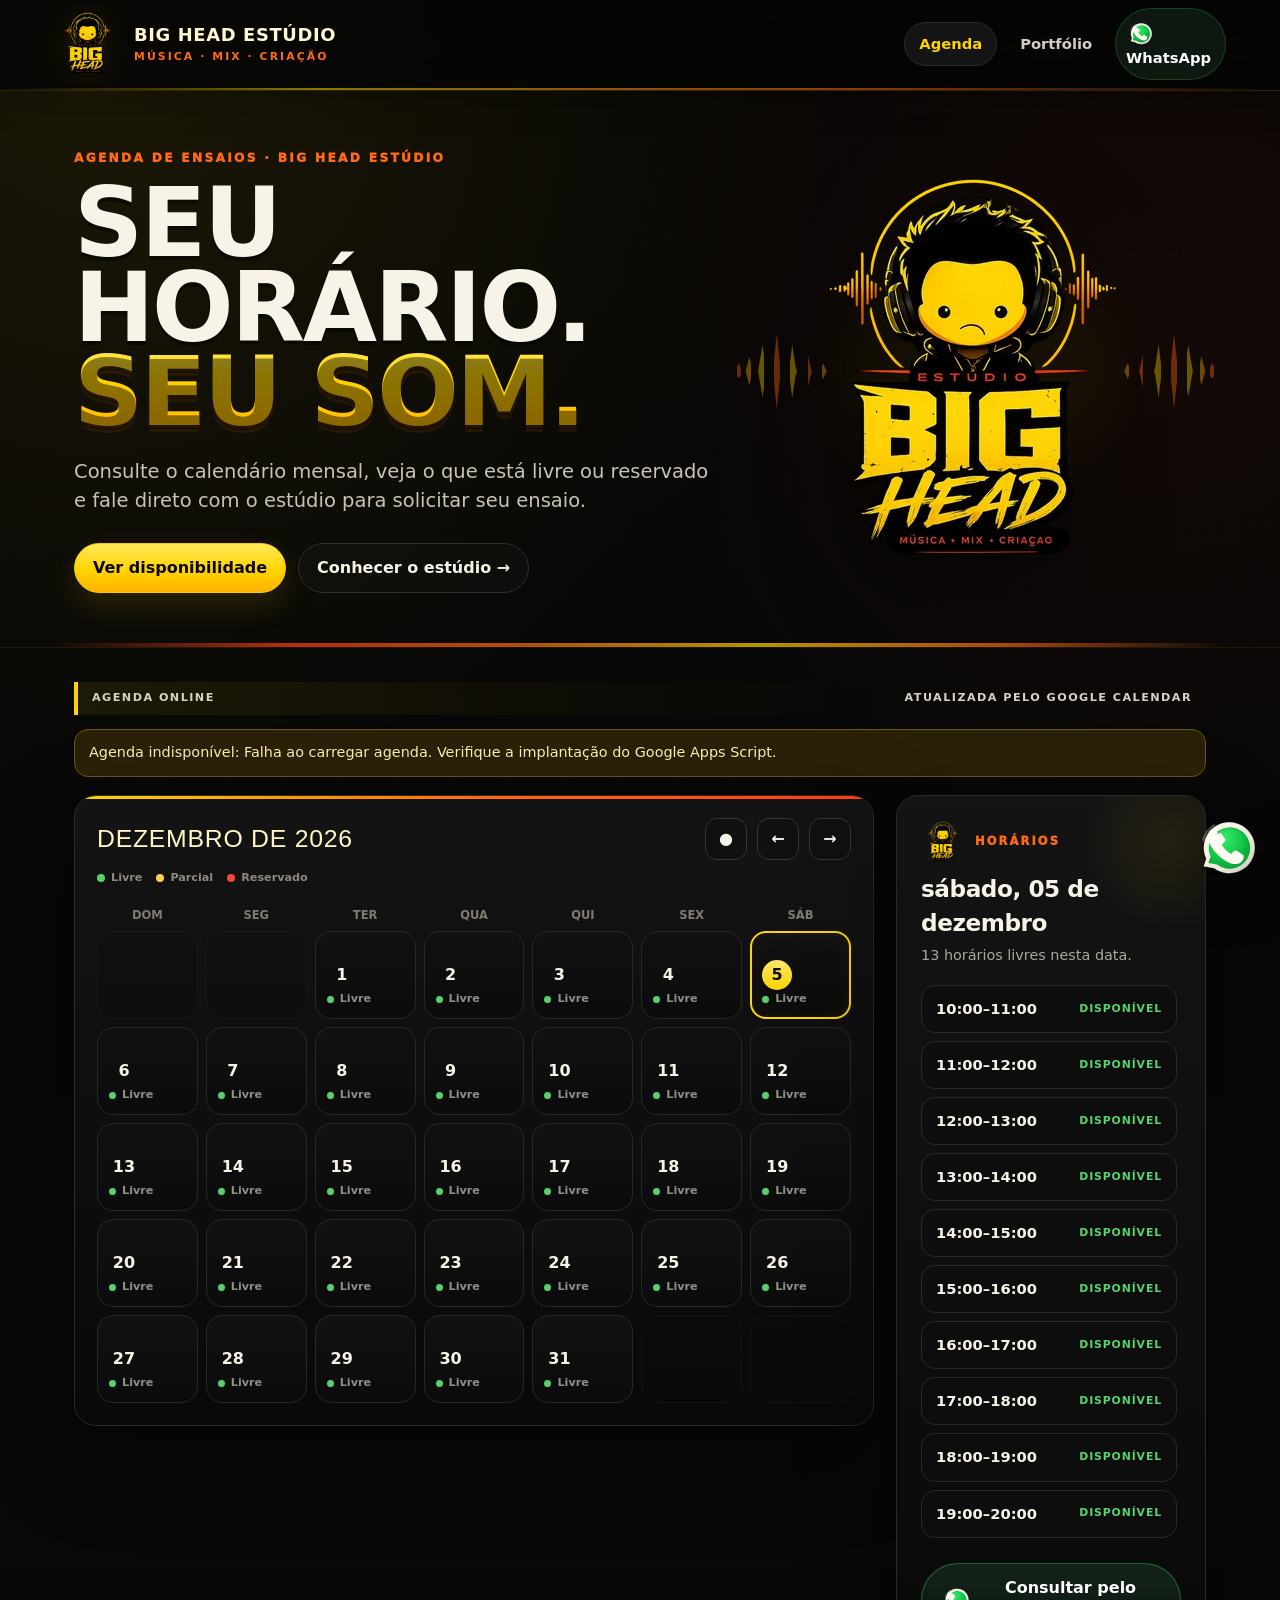
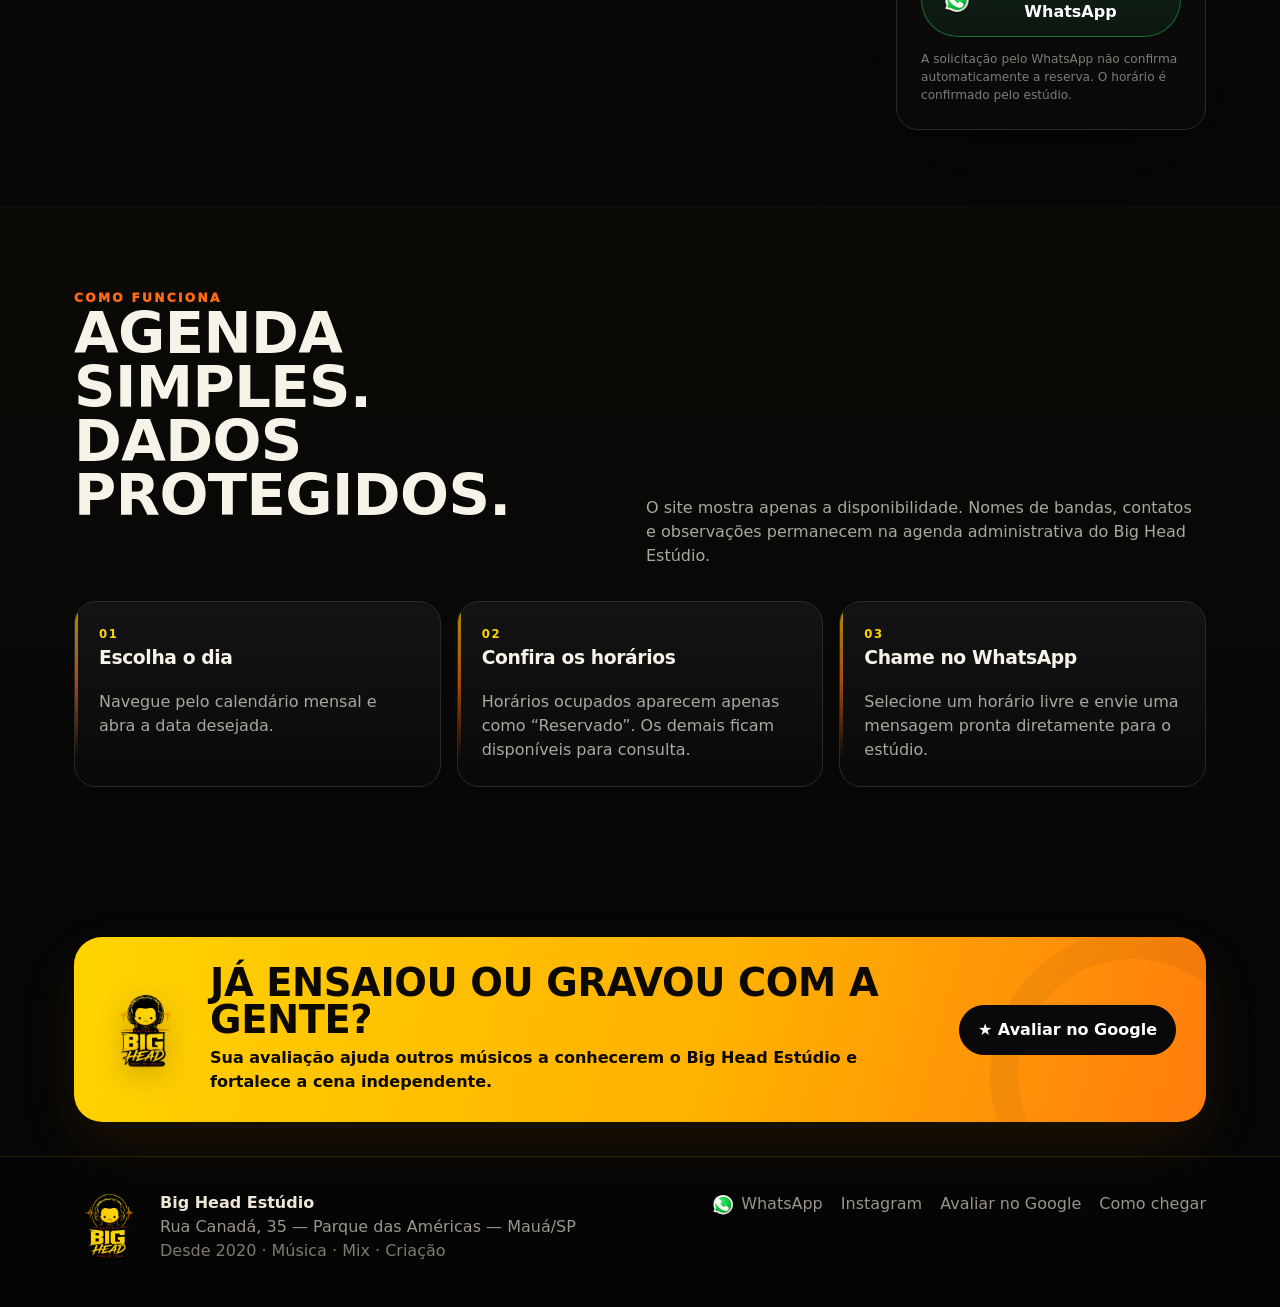
<file: index.html>
<!doctype html>
<html lang="pt-BR">
<head>
  <meta charset="utf-8">
  <meta name="viewport" content="width=device-width, initial-scale=1">
  <meta name="description" content="Agenda do Big Head Estúdio em Mauá. Consulte os horários disponíveis para ensaios e fale pelo WhatsApp.">
  <meta name="theme-color" content="#050505">
  <title>Agenda | Big Head Estúdio</title>
  <link rel="icon" href="assets/bh-mark.svg" type="image/svg+xml">
  <link rel="stylesheet" href="styles-a.css">
  <link rel="stylesheet" href="styles-b.css">
  <link rel="stylesheet" href="styles-responsive.css">
</head>
<body data-page="agenda">
  <header class="site-header">
    <nav class="nav" aria-label="Navegação principal">
      <a class="brand" href="index.html" aria-label="Big Head Estúdio — Agenda">
        <img class="brand-logo" src="assets/logo-oficial-2026.webp" alt="Logotipo Big Head Estúdio">
        <span class="brand-text"><strong>BIG HEAD ESTÚDIO</strong><span>Música · Mix · Criação</span></span>
      </a>
      <div class="nav-links">
        <a class="nav-link active" href="index.html">Agenda</a>
        <a class="nav-link" href="portfolio.html">Portfólio</a>
        <a class="nav-link nav-whatsapp js-whatsapp" href="#"><img src="assets/whatsapp-contact.svg" alt="">WhatsApp</a>
      </div>
    </nav>
  </header>

  <main>
    <section class="hero hero-agenda">
      <div class="container hero-layout">
        <div class="hero-content">
          <div class="eyebrow">Agenda de ensaios · Big Head Estúdio</div>
          <h1>Seu horário.<br><span>Seu som.</span></h1>
          <p class="hero-copy">Consulte o calendário mensal, veja o que está livre ou reservado e fale direto com o estúdio para solicitar seu ensaio.</p>
          <div class="hero-actions">
            <a class="btn btn-primary" href="#agenda">Ver disponibilidade</a>
            <a class="btn btn-ghost" href="portfolio.html">Conhecer o estúdio →</a>
          </div>
        </div>
        <div class="hero-emblem" aria-hidden="true">
          <div class="soundwave wave-left"></div>
          <img src="assets/logo-oficial-2026.webp" alt="">
          <div class="soundwave wave-right"></div>
        </div>
      </div>
    </section>

    <section id="agenda" class="container agenda-section">
      <div class="section-ribbon"><span>AGENDA ONLINE</span><span>ATUALIZADA PELO GOOGLE CALENDAR</span></div>
      <div id="demoBanner" class="demo-banner">Prévia de layout: a integração com o Google Calendar ainda não foi configurada neste arquivo. Os bloqueios exibidos abaixo são apenas demonstrativos.</div>
      <div class="calendar-shell">
        <div class="calendar-card">
          <div class="calendar-toolbar">
            <div id="calendarTitle" class="calendar-title">Mês</div>
            <button id="todayBtn" class="icon-btn" type="button" title="Hoje">●</button>
            <button id="prevMonth" class="icon-btn" type="button" aria-label="Mês anterior">←</button>
            <button id="nextMonth" class="icon-btn" type="button" aria-label="Próximo mês">→</button>
          </div>
          <div class="calendar-legend" aria-label="Legenda do calendário">
            <span><i class="legend-dot free"></i>Livre</span>
            <span><i class="legend-dot partial"></i>Parcial</span>
            <span><i class="legend-dot full"></i>Reservado</span>
          </div>
          <div class="weekdays" aria-hidden="true">
            <div>Dom</div><div>Seg</div><div>Ter</div><div>Qua</div><div>Qui</div><div>Sex</div><div>Sáb</div>
          </div>
          <div id="calendarGrid" class="calendar-grid" aria-label="Calendário mensal"></div>
        </div>

        <aside class="day-card" aria-live="polite">
          <div class="day-card-brand"><img src="assets/logo-oficial-2026.webp" alt=""><span>HORÁRIOS</span></div>
          <h3 id="selectedDateTitle">Selecione um dia</h3>
          <p id="selectedDateSubtitle" class="day-subtitle">Clique em uma data no calendário para consultar os horários.</p>
          <div id="slots" class="slots"></div>
          <a id="dayWhatsapp" class="btn btn-whatsapp day-cta js-whatsapp" href="#"><img src="assets/whatsapp-contact.svg" alt="">Consultar pelo WhatsApp</a>
          <p class="day-note">A solicitação pelo WhatsApp não confirma automaticamente a reserva. O horário é confirmado pelo estúdio.</p>
        </aside>
      </div>
    </section>

    <section class="section section-dark">
      <div class="container">
        <div class="section-head">
          <div><div class="eyebrow">Como funciona</div><h2>Agenda simples.<br>Dados protegidos.</h2></div>
          <p>O site mostra apenas a disponibilidade. Nomes de bandas, contatos e observações permanecem na agenda administrativa do Big Head Estúdio.</p>
        </div>
        <div class="grid-3">
          <article class="content-card"><div class="card-kicker">01</div><h3>Escolha o dia</h3><p>Navegue pelo calendário mensal e abra a data desejada.</p></article>
          <article class="content-card"><div class="card-kicker">02</div><h3>Confira os horários</h3><p>Horários ocupados aparecem apenas como “Reservado”. Os demais ficam disponíveis para consulta.</p></article>
          <article class="content-card"><div class="card-kicker">03</div><h3>Chame no WhatsApp</h3><p>Selecione um horário livre e envie uma mensagem pronta diretamente para o estúdio.</p></article>
        </div>
      </div>
    </section>

    <section class="container">
      <div class="review-cta">
        <img class="review-logo" src="assets/logo-oficial-2026.webp" alt="">
        <div><h2>Já ensaiou ou gravou com a gente?</h2><p>Sua avaliação ajuda outros músicos a conhecerem o Big Head Estúdio e fortalece a cena independente.</p></div>
        <a class="btn js-review" href="#" target="_blank" rel="noopener">★ Avaliar no Google</a>
      </div>
    </section>
  </main>

  <footer class="site-footer">
    <div class="container footer-grid">
      <div class="footer-brand"><img src="assets/logo-oficial-2026.webp" alt="Big Head Estúdio"><div><strong>Big Head Estúdio</strong><br>Rua Canadá, 35 — Parque das Américas — Mauá/SP<br><span>Desde 2020 · Música · Mix · Criação</span></div></div>
      <div class="footer-links">
        <a class="footer-whatsapp js-whatsapp" href="#"><img src="assets/whatsapp-contact.svg" alt="">WhatsApp</a>
        <a class="js-instagram" href="#" target="_blank" rel="noopener">Instagram</a>
        <a class="js-review" href="#" target="_blank" rel="noopener">Avaliar no Google</a>
        <a class="js-maps" href="#" target="_blank" rel="noopener">Como chegar</a>
      </div>
    </div>
  </footer>

  <a class="floating-whatsapp js-whatsapp" href="#" aria-label="Falar no WhatsApp"><img src="assets/whatsapp-contact.svg" alt=""></a>
  <script src="config.js"></script>
  <script src="app.js"></script>
  <script src="analytics.js"></script>
</body>
</html>
</file>
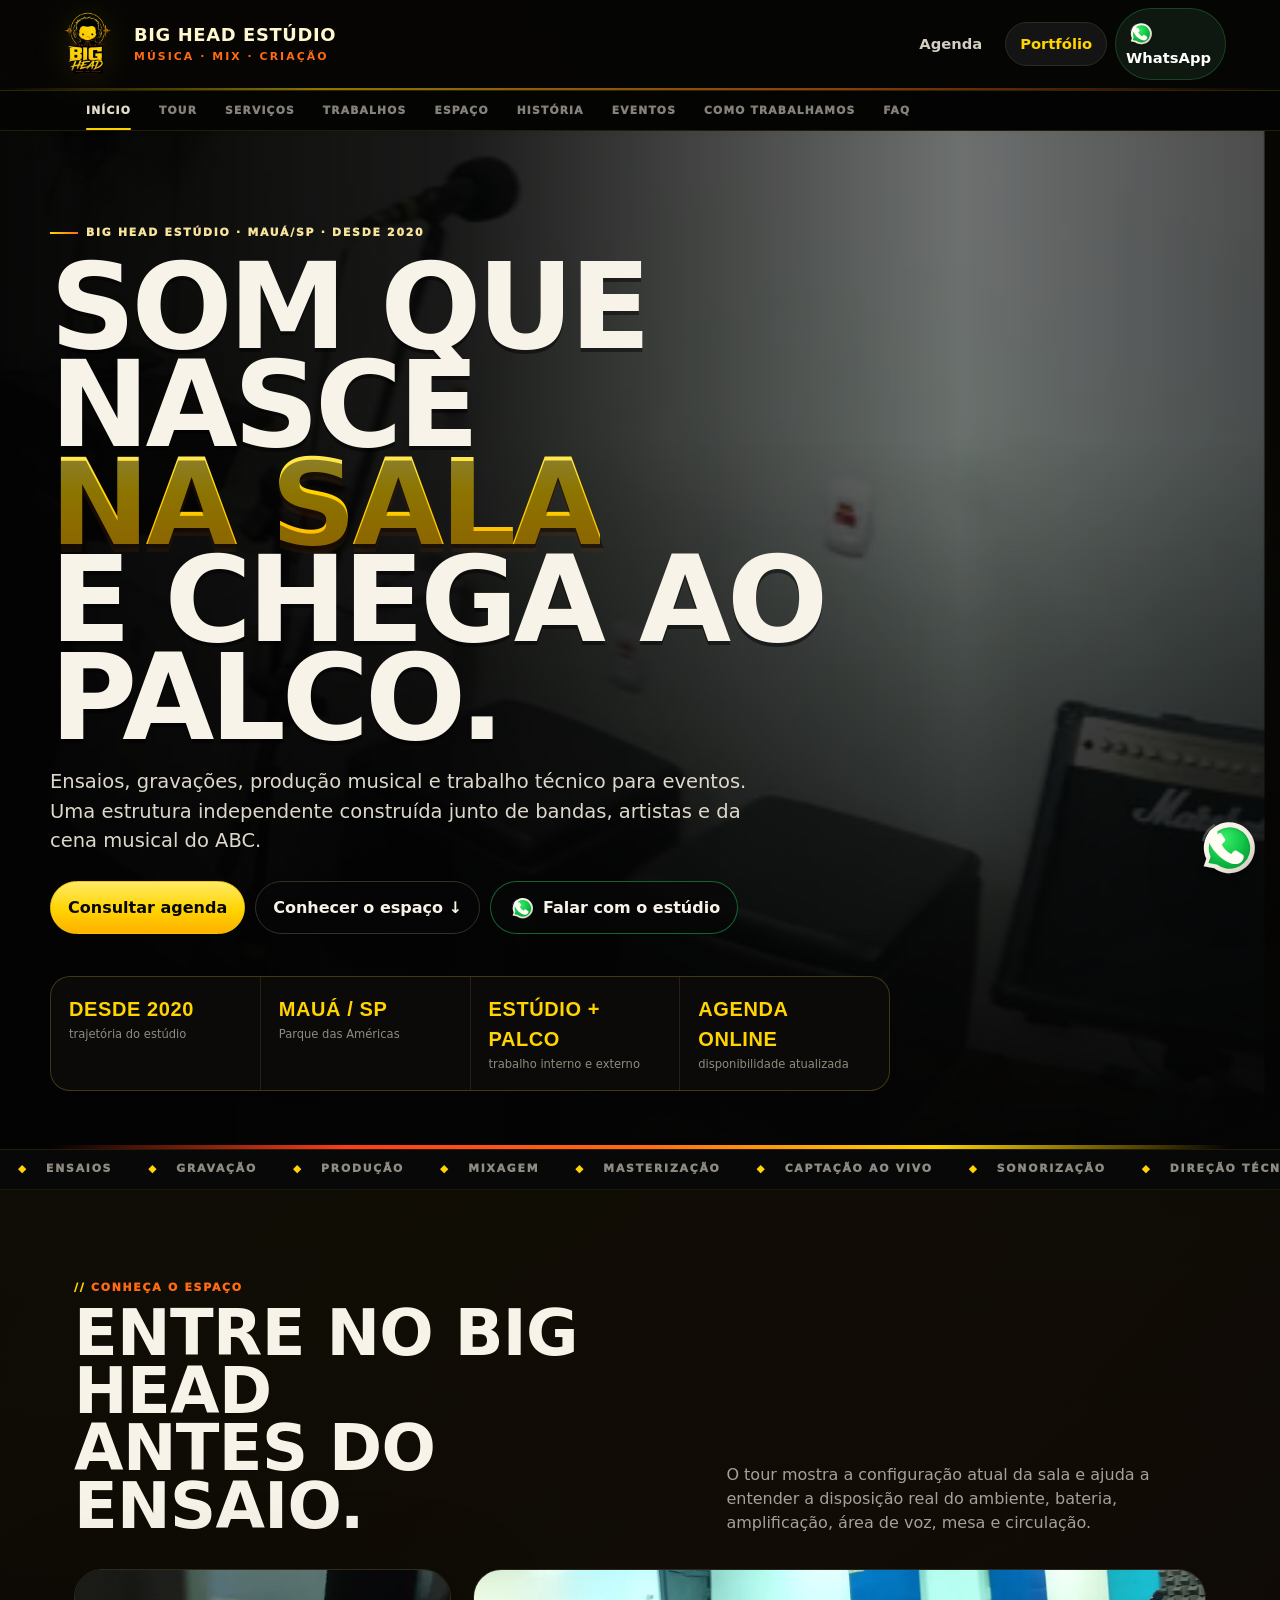
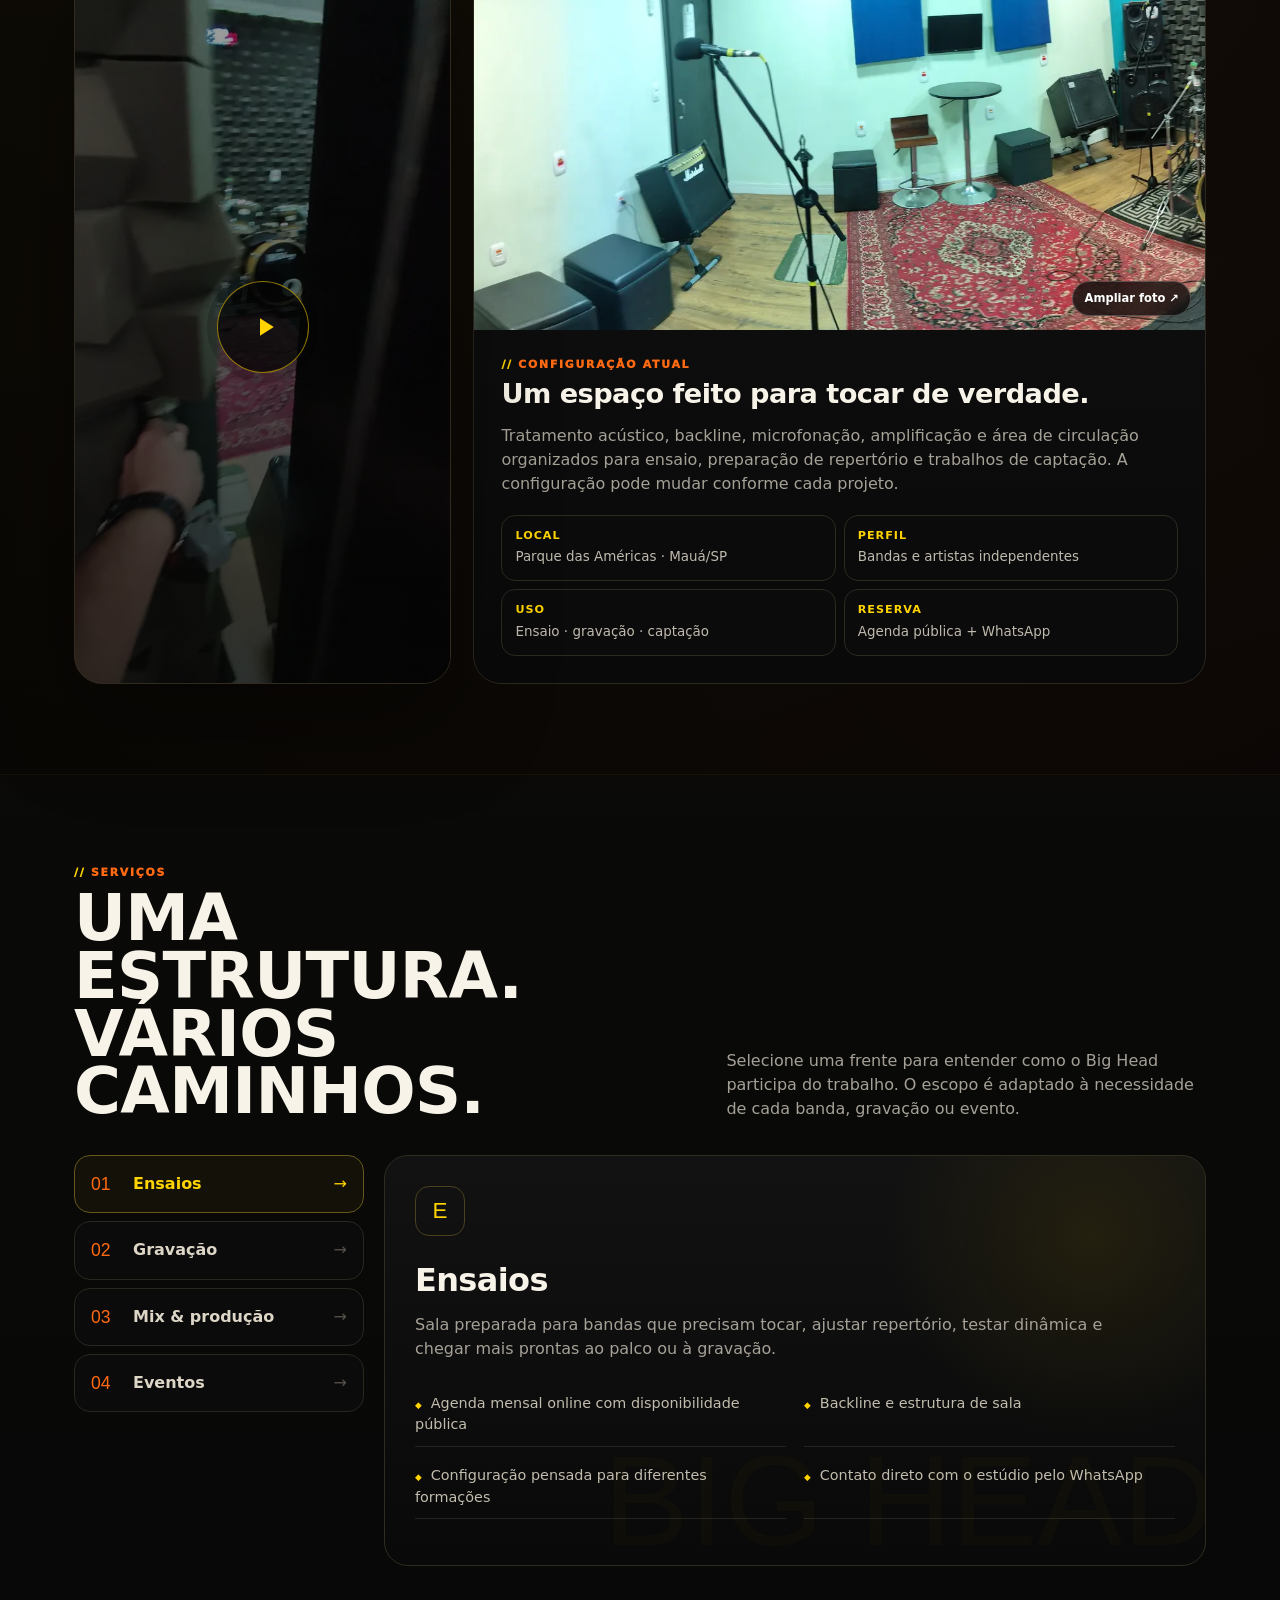
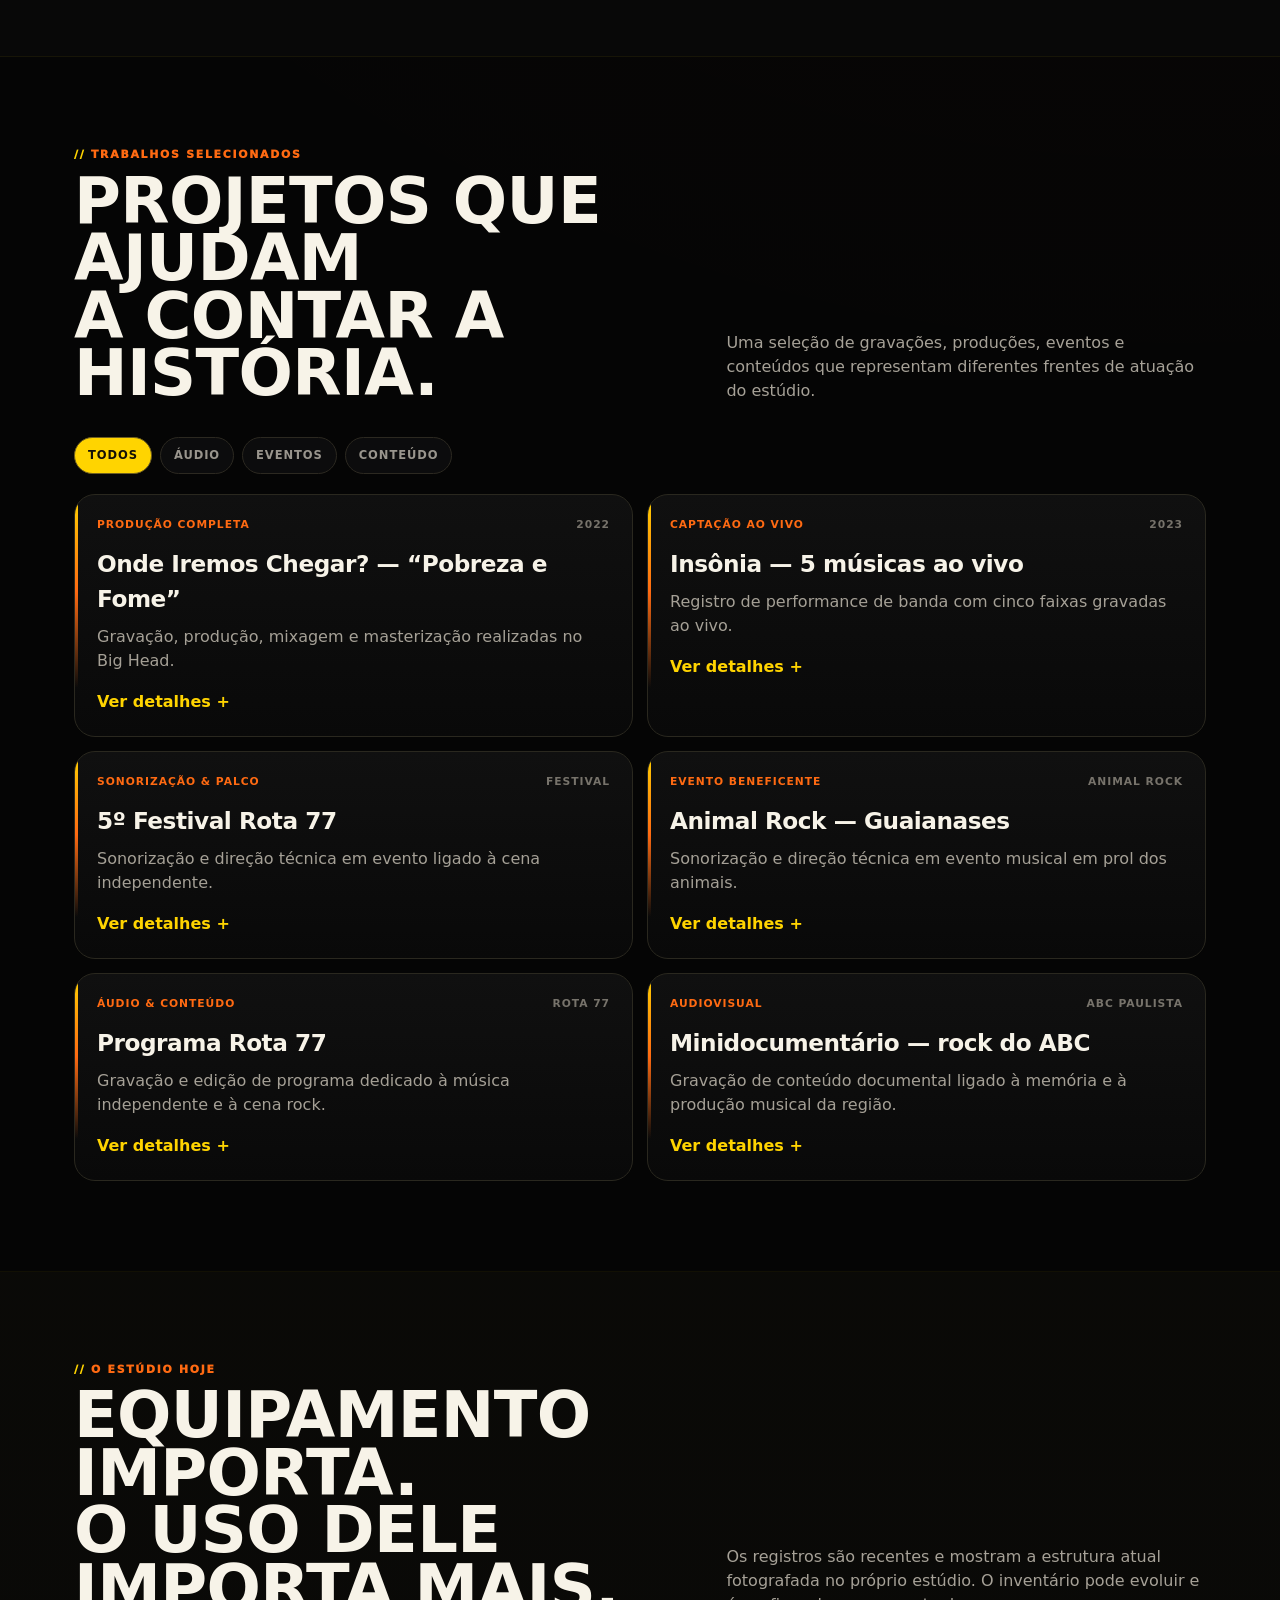
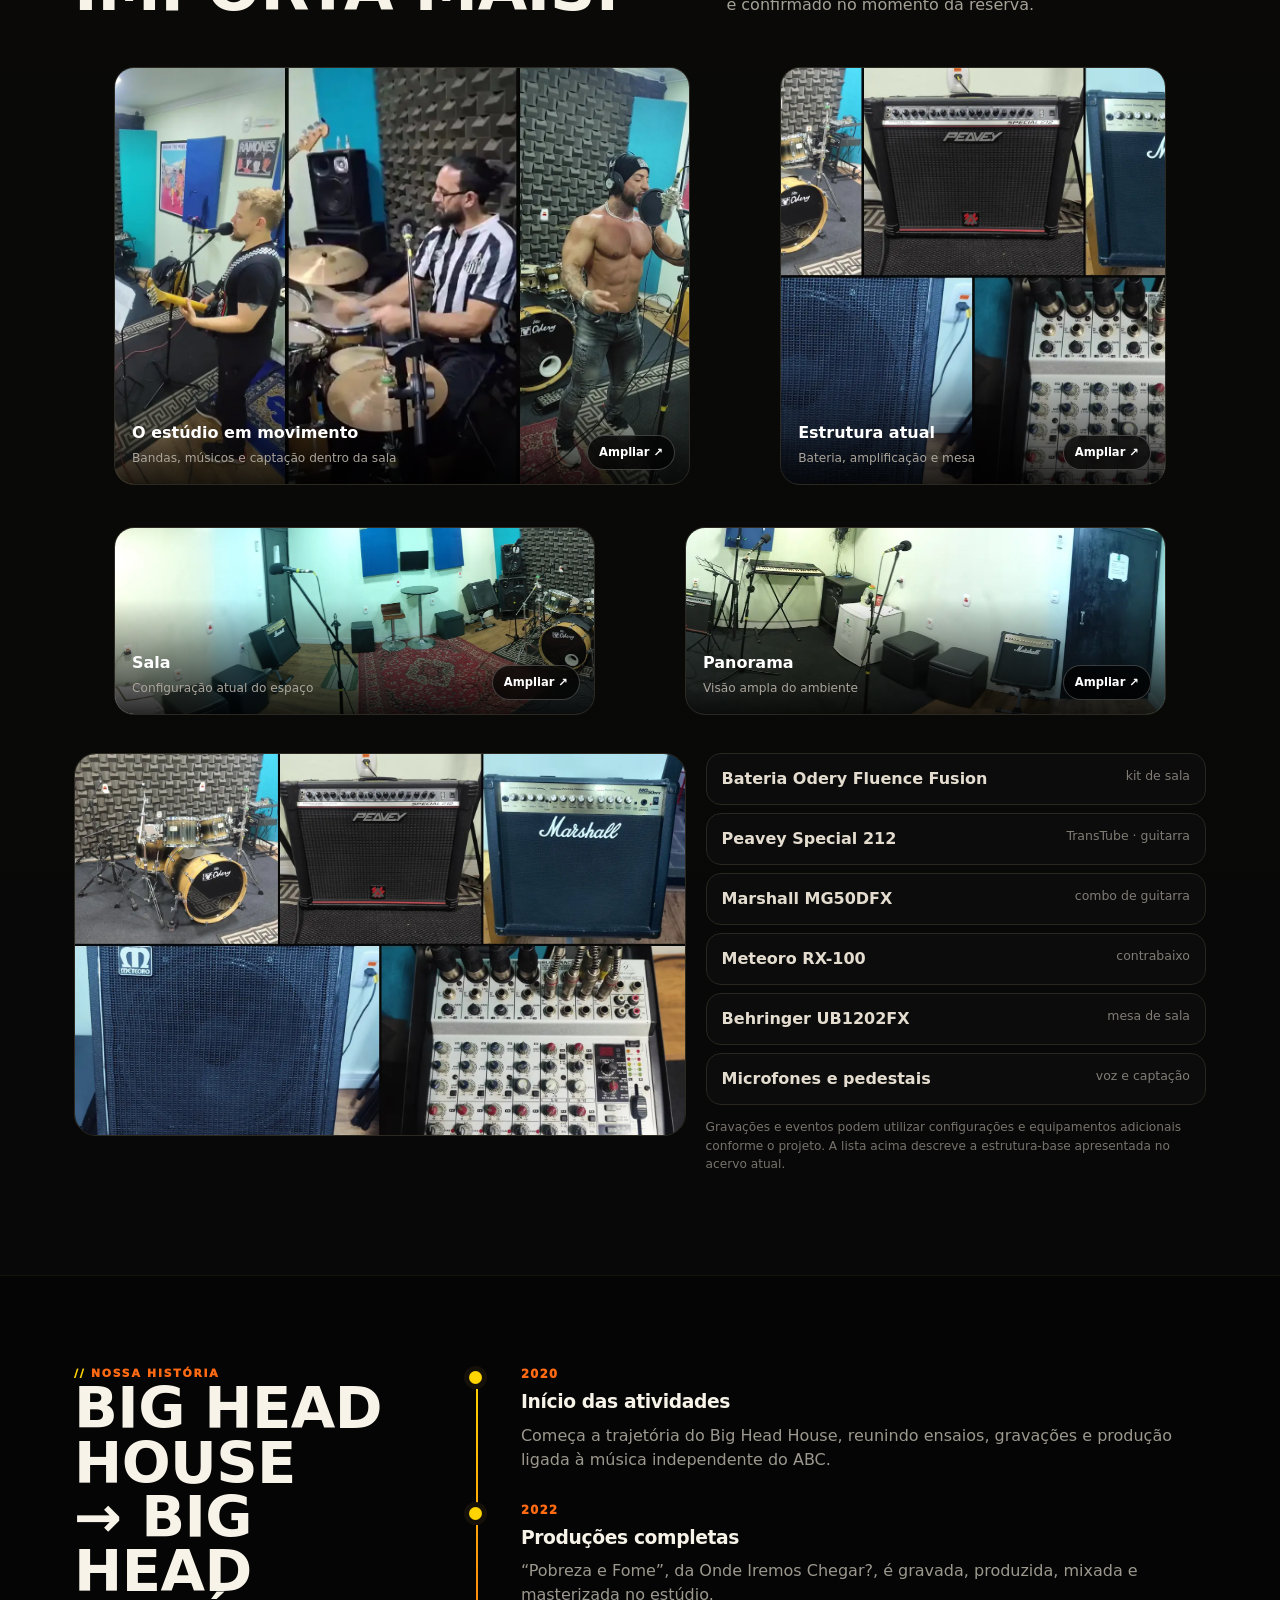
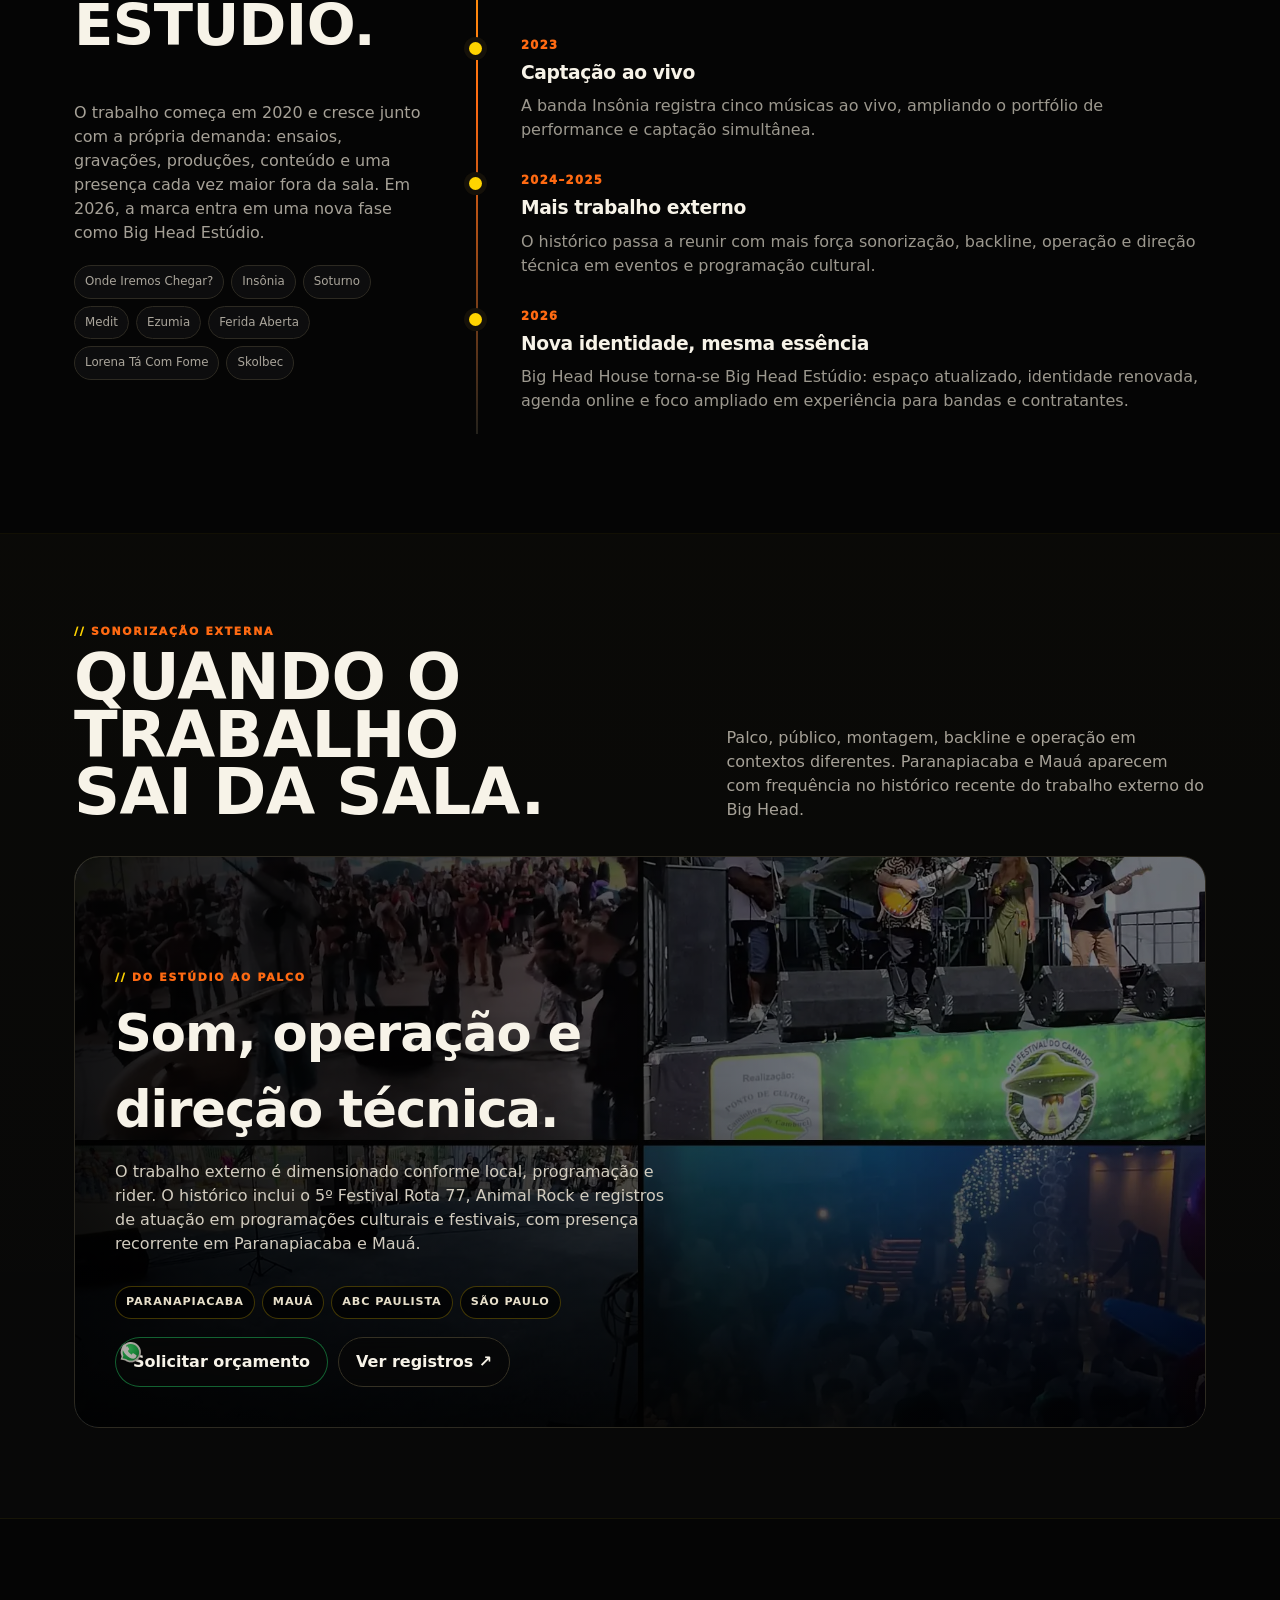
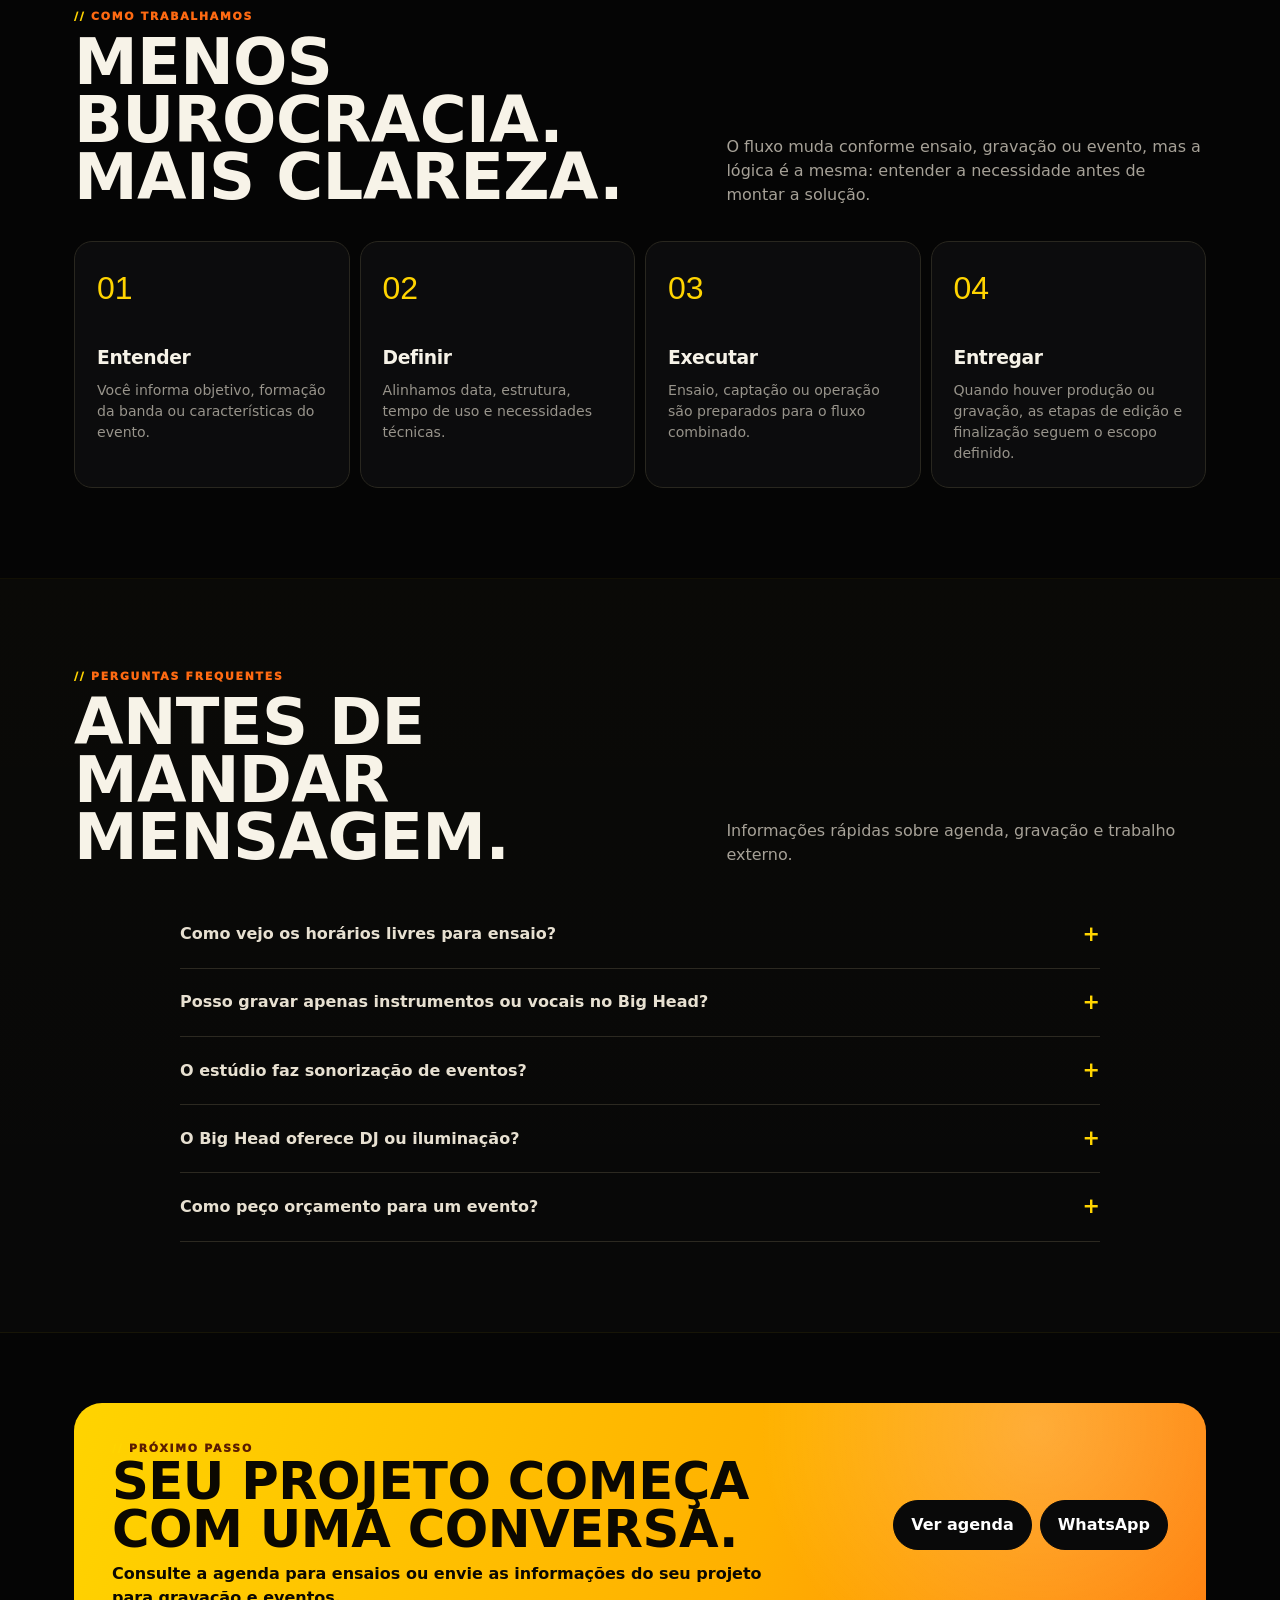
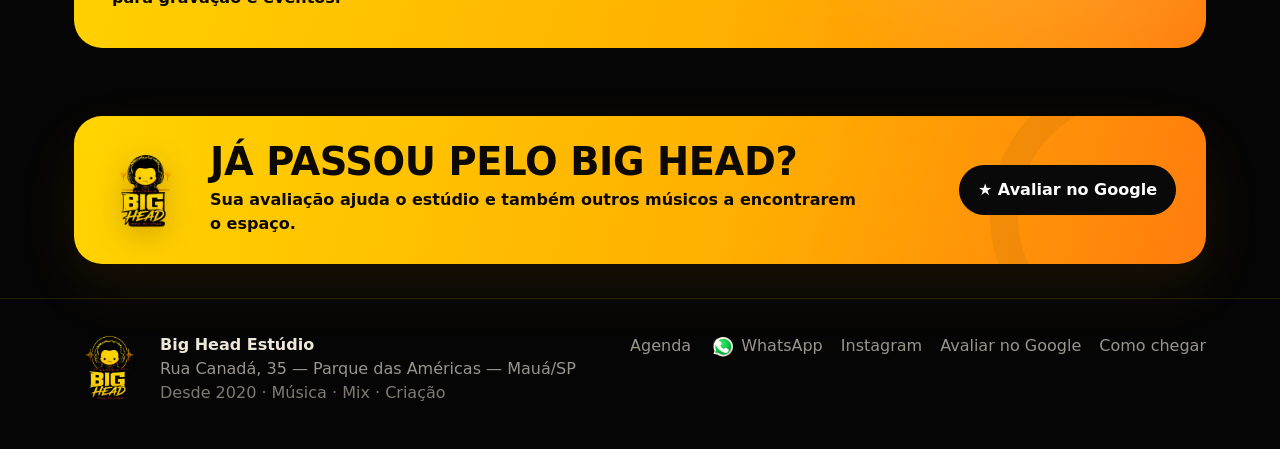
<file: portfolio.html>
<!doctype html>
<html lang="pt-BR">
<head>
  <meta charset="utf-8">
  <meta name="viewport" content="width=device-width, initial-scale=1">
  <meta name="description" content="Portfólio do Big Head Estúdio em Mauá: ensaios, gravações, produção musical, captação ao vivo, sonorização, backline e direção técnica de palco.">
  <meta name="theme-color" content="#050505">
  <meta property="og:title" content="Big Head Estúdio | Portfólio">
  <meta property="og:description" content="Da sala de ensaio ao palco. Conheça o espaço, trabalhos e atuação técnica do Big Head Estúdio.">
  <title>Portfólio | Big Head Estúdio</title>
  <link rel="icon" href="assets/bh-mark.svg" type="image/svg+xml">
  <link rel="stylesheet" href="styles-a.css">
  <link rel="stylesheet" href="styles-b.css">
  <link rel="stylesheet" href="styles-responsive.css">
  <link rel="stylesheet" href="portfolio-pro.css">
</head>
<body data-page="portfolio" class="portfolio-pro">
  <div id="portfolioProgress" class="portfolio-progress" aria-hidden="true"></div>

  <header class="site-header">
    <nav class="nav" aria-label="Navegação principal">
      <a class="brand" href="index.html" aria-label="Big Head Estúdio — Agenda">
        <img class="brand-logo" src="assets/logo-oficial-2026.webp" alt="Logotipo Big Head Estúdio">
        <span class="brand-text"><strong>BIG HEAD ESTÚDIO</strong><span>Música · Mix · Criação</span></span>
      </a>
      <div class="nav-links">
        <a class="nav-link" href="index.html">Agenda</a>
        <a class="nav-link active" href="portfolio.html">Portfólio</a>
        <a class="nav-link nav-whatsapp js-whatsapp" href="#"><img src="assets/whatsapp-contact.svg" alt="">WhatsApp</a>
      </div>
    </nav>
  </header>

  <nav class="portfolio-subnav" aria-label="Seções do portfólio">
    <div class="portfolio-subnav-inner">
      <a href="#inicio" class="active">Início</a>
      <a href="#tour">Tour</a>
      <a href="#servicos">Serviços</a>
      <a href="#trabalhos">Trabalhos</a>
      <a href="#espaco">Espaço</a>
      <a href="#historia">História</a>
      <a href="#eventos">Eventos</a>
      <a href="#processo">Como trabalhamos</a>
      <a href="#faq">FAQ</a>
    </div>
  </nav>

  <main>
    <section id="inicio" class="pro-hero">
      <img class="pro-hero-bg" data-media-key="hero" alt="Vista panorâmica atual do Big Head Estúdio em Mauá">
      <div class="container pro-hero-inner">
        <div class="pro-hero-copy">
          <div class="pro-kicker">Big Head Estúdio · Mauá/SP · Desde 2020</div>
          <h1>Som que nasce<br><span class="accent">na sala</span><br>e chega ao palco.</h1>
          <p class="pro-hero-lead">Ensaios, gravações, produção musical e trabalho técnico para eventos. Uma estrutura independente construída junto de bandas, artistas e da cena musical do ABC.</p>
          <div class="pro-hero-actions">
            <a class="pro-btn primary" href="index.html">Consultar agenda</a>
            <a class="pro-btn" href="#tour">Conhecer o espaço ↓</a>
            <a class="pro-btn whatsapp js-whatsapp" href="#"><img src="assets/whatsapp-contact.svg" alt="">Falar com o estúdio</a>
          </div>

          <div class="pro-facts" aria-label="Informações rápidas">
            <div class="pro-fact"><strong>Desde 2020</strong><span>trajetória do estúdio</span></div>
            <div class="pro-fact"><strong>Mauá / SP</strong><span>Parque das Américas</span></div>
            <div class="pro-fact"><strong>Estúdio + Palco</strong><span>trabalho interno e externo</span></div>
            <div class="pro-fact"><strong>Agenda Online</strong><span>disponibilidade atualizada</span></div>
          </div>
        </div>
      </div>
    </section>

    <div class="signal-strip" aria-hidden="true">
      <div class="signal-track">
        <div class="signal-item"><b>◆</b>Ensaios</div><div class="signal-item"><b>◆</b>Gravação</div><div class="signal-item"><b>◆</b>Produção</div><div class="signal-item"><b>◆</b>Mixagem</div><div class="signal-item"><b>◆</b>Masterização</div><div class="signal-item"><b>◆</b>Captação ao vivo</div><div class="signal-item"><b>◆</b>Sonorização</div><div class="signal-item"><b>◆</b>Direção técnica</div>
        <div class="signal-item"><b>◆</b>Ensaios</div><div class="signal-item"><b>◆</b>Gravação</div><div class="signal-item"><b>◆</b>Produção</div><div class="signal-item"><b>◆</b>Mixagem</div><div class="signal-item"><b>◆</b>Masterização</div><div class="signal-item"><b>◆</b>Captação ao vivo</div><div class="signal-item"><b>◆</b>Sonorização</div><div class="signal-item"><b>◆</b>Direção técnica</div>
      </div>
    </div>

    <section id="tour" class="pro-section">
      <div class="container">
        <div class="pro-section-head reveal">
          <div><div class="pro-label">Conheça o espaço</div><h2>Entre no Big Head<br>antes do ensaio.</h2></div>
          <p>O tour mostra a configuração atual da sala e ajuda a entender a disposição real do ambiente, bateria, amplificação, área de voz, mesa e circulação.</p>
        </div>

        <div class="tour-stage reveal">
          <div class="tour-video-shell">
            <img class="tour-poster" data-media-key="tourPoster" alt="Prévia do tour pelo Big Head Estúdio">
            <video id="studioTour" class="tour-video" controls playsinline preload="none" aria-label="Tour pelo Big Head Estúdio"></video>
            <button id="tourPlay" class="tour-play" type="button" aria-label="Assistir ao tour do estúdio">
              <svg viewBox="0 0 24 24" fill="currentColor" aria-hidden="true"><path d="M8 5v14l11-7z"/></svg>
            </button>
            <div id="tourLoading" class="tour-loading" role="status"></div>
          </div>

          <article class="tour-info">
            <div class="tour-info-img">
              <img data-media-key="room" alt="Vista panorâmica atual do Big Head Estúdio">
              <button type="button" data-lightbox-key="room" data-caption="Vista panorâmica atual do Big Head Estúdio">Ampliar foto ↗</button>
            </div>
            <div class="tour-info-body">
              <div class="pro-label">Configuração atual</div>
              <h3>Um espaço feito para tocar de verdade.</h3>
              <p>Tratamento acústico, backline, microfonação, amplificação e área de circulação organizados para ensaio, preparação de repertório e trabalhos de captação. A configuração pode mudar conforme cada projeto.</p>
              <div class="tour-specs">
                <div class="tour-spec"><strong>Local</strong><span>Parque das Américas · Mauá/SP</span></div>
                <div class="tour-spec"><strong>Perfil</strong><span>Bandas e artistas independentes</span></div>
                <div class="tour-spec"><strong>Uso</strong><span>Ensaio · gravação · captação</span></div>
                <div class="tour-spec"><strong>Reserva</strong><span>Agenda pública + WhatsApp</span></div>
              </div>
            </div>
          </article>
        </div>
      </div>
    </section>

    <section id="servicos" class="pro-section alt">
      <div class="container">
        <div class="pro-section-head reveal">
          <div><div class="pro-label">Serviços</div><h2>Uma estrutura.<br>Vários caminhos.</h2></div>
          <p>Selecione uma frente para entender como o Big Head participa do trabalho. O escopo é adaptado à necessidade de cada banda, gravação ou evento.</p>
        </div>

        <div class="service-explorer reveal">
          <div class="service-tabs" role="tablist" aria-label="Serviços do Big Head Estúdio">
            <button class="service-tab" type="button" data-service="ensaios" aria-selected="true"><span class="idx">01</span><strong>Ensaios</strong><span class="arrow">→</span></button>
            <button class="service-tab" type="button" data-service="gravacao" aria-selected="false"><span class="idx">02</span><strong>Gravação</strong><span class="arrow">→</span></button>
            <button class="service-tab" type="button" data-service="producao" aria-selected="false"><span class="idx">03</span><strong>Mix & produção</strong><span class="arrow">→</span></button>
            <button class="service-tab" type="button" data-service="eventos" aria-selected="false"><span class="idx">04</span><strong>Eventos</strong><span class="arrow">→</span></button>
          </div>
          <div id="servicePanel" class="service-panel" role="tabpanel"></div>
        </div>
      </div>
    </section>

    <section id="trabalhos" class="pro-section">
      <div class="container">
        <div class="pro-section-head reveal">
          <div><div class="pro-label">Trabalhos selecionados</div><h2>Projetos que ajudam<br>a contar a história.</h2></div>
          <p>Uma seleção de gravações, produções, eventos e conteúdos que representam diferentes frentes de atuação do estúdio.</p>
        </div>

        <div class="case-toolbar reveal" aria-label="Filtrar projetos">
          <button class="case-filter active" type="button" data-filter="all">Todos</button>
          <button class="case-filter" type="button" data-filter="audio">Áudio</button>
          <button class="case-filter" type="button" data-filter="evento">Eventos</button>
          <button class="case-filter" type="button" data-filter="conteudo">Conteúdo</button>
        </div>

        <div class="case-grid">
          <article class="case-card reveal" data-category="audio">
            <div class="case-meta"><span class="type">Produção completa</span><span>2022</span></div>
            <h3>Onde Iremos Chegar? — “Pobreza e Fome”</h3>
            <p class="summary">Gravação, produção, mixagem e masterização realizadas no Big Head.</p>
            <button class="case-toggle" type="button" aria-expanded="false">Ver detalhes +</button>
            <div class="case-details"><p>Um dos exemplos mais claros de trabalho desenvolvido integralmente dentro do estúdio, da captação à finalização.</p></div>
          </article>

          <article class="case-card reveal" data-category="audio">
            <div class="case-meta"><span class="type">Captação ao vivo</span><span>2023</span></div>
            <h3>Insônia — 5 músicas ao vivo</h3>
            <p class="summary">Registro de performance de banda com cinco faixas gravadas ao vivo.</p>
            <button class="case-toggle" type="button" aria-expanded="false">Ver detalhes +</button>
            <div class="case-details"><p>Projeto que reforça a experiência do estúdio em captar a interação real entre músicos, e não apenas gravações por etapas.</p></div>
          </article>

          <article class="case-card reveal" data-category="evento">
            <div class="case-meta"><span class="type">Sonorização & palco</span><span>Festival</span></div>
            <h3>5º Festival Rota 77</h3>
            <p class="summary">Sonorização e direção técnica em evento ligado à cena independente.</p>
            <button class="case-toggle" type="button" aria-expanded="false">Ver detalhes +</button>
            <div class="case-details"><p>Atuação técnica integrada à programação do festival, com operação de palco e suporte às apresentações.</p></div>
          </article>

          <article class="case-card reveal" data-category="evento">
            <div class="case-meta"><span class="type">Evento beneficente</span><span>Animal Rock</span></div>
            <h3>Animal Rock — Guaianases</h3>
            <p class="summary">Sonorização e direção técnica em evento musical em prol dos animais.</p>
            <button class="case-toggle" type="button" aria-expanded="false">Ver detalhes +</button>
            <div class="case-details"><p>Trabalho externo combinando estrutura de áudio, operação e direção técnica de palco.</p></div>
          </article>

          <article class="case-card reveal" data-category="conteudo audio">
            <div class="case-meta"><span class="type">Áudio & conteúdo</span><span>Rota 77</span></div>
            <h3>Programa Rota 77</h3>
            <p class="summary">Gravação e edição de programa dedicado à música independente e à cena rock.</p>
            <button class="case-toggle" type="button" aria-expanded="false">Ver detalhes +</button>
            <div class="case-details"><p>Experiência que amplia o trabalho do estúdio para produção de conteúdo falado e registro de programação musical.</p></div>
          </article>

          <article class="case-card reveal" data-category="conteudo">
            <div class="case-meta"><span class="type">Audiovisual</span><span>ABC Paulista</span></div>
            <h3>Minidocumentário — rock do ABC</h3>
            <p class="summary">Gravação de conteúdo documental ligado à memória e à produção musical da região.</p>
            <button class="case-toggle" type="button" aria-expanded="false">Ver detalhes +</button>
            <div class="case-details"><p>Um exemplo de como a experiência técnica do Big Head também alcança formatos audiovisuais e documentais.</p></div>
          </article>
        </div>
      </div>
    </section>

    <section id="espaco" class="pro-section alt">
      <div class="container">
        <div class="pro-section-head reveal">
          <div><div class="pro-label">O estúdio hoje</div><h2>Equipamento importa.<br>O uso dele importa mais.</h2></div>
          <p>Os registros são recentes e mostram a estrutura atual fotografada no próprio estúdio. O inventário pode evoluir e é confirmado no momento da reserva.</p>
        </div>

        <div class="gallery-grid reveal">
          <figure class="gallery-card">
            <img data-media-key="sessions" alt="Registros recentes de bandas e músicos dentro do Big Head Estúdio">
            <figcaption class="gallery-overlay"><strong>O estúdio em movimento</strong><span>Bandas, músicos e captação dentro da sala</span></figcaption>
            <button type="button" data-lightbox-key="sessions" data-caption="Registros recentes de bandas e músicos dentro do Big Head Estúdio">Ampliar ↗</button>
          </figure>
          <figure class="gallery-card">
            <img data-media-key="equipment" alt="Equipamentos atuais do Big Head Estúdio">
            <figcaption class="gallery-overlay"><strong>Estrutura atual</strong><span>Bateria, amplificação e mesa</span></figcaption>
            <button type="button" data-lightbox-key="equipment" data-caption="Estrutura e equipamentos atuais do Big Head Estúdio">Ampliar ↗</button>
          </figure>
          <figure class="gallery-card">
            <img data-media-key="room" alt="Vista atual da sala do Big Head Estúdio">
            <figcaption class="gallery-overlay"><strong>Sala</strong><span>Configuração atual do espaço</span></figcaption>
            <button type="button" data-lightbox-key="room" data-caption="Vista atual da sala do Big Head Estúdio">Ampliar ↗</button>
          </figure>
          <figure class="gallery-card">
            <img data-media-key="hero" alt="Panorama do Big Head Estúdio">
            <figcaption class="gallery-overlay"><strong>Panorama</strong><span>Visão ampla do ambiente</span></figcaption>
            <button type="button" data-lightbox-key="hero" data-caption="Panorama atual do Big Head Estúdio">Ampliar ↗</button>
          </figure>
        </div>

        <div class="equipment-pro-grid reveal" style="margin-top:22px">
          <div class="equipment-media">
            <img data-media-key="equipment" data-lightbox-image alt="Detalhes dos equipamentos atuais do Big Head Estúdio">
          </div>
          <div>
            <div class="equipment-stack">
              <div class="equipment-row"><strong>Bateria Odery Fluence Fusion</strong><span>kit de sala</span></div>
              <div class="equipment-row"><strong>Peavey Special 212</strong><span>TransTube · guitarra</span></div>
              <div class="equipment-row"><strong>Marshall MG50DFX</strong><span>combo de guitarra</span></div>
              <div class="equipment-row"><strong>Meteoro RX-100</strong><span>contrabaixo</span></div>
              <div class="equipment-row"><strong>Behringer UB1202FX</strong><span>mesa de sala</span></div>
              <div class="equipment-row"><strong>Microfones e pedestais</strong><span>voz e captação</span></div>
            </div>
            <p class="equipment-disclaimer">Gravações e eventos podem utilizar configurações e equipamentos adicionais conforme o projeto. A lista acima descreve a estrutura-base apresentada no acervo atual.</p>
          </div>
        </div>
      </div>
    </section>

    <section id="historia" class="pro-section">
      <div class="container story-layout">
        <div class="story-intro reveal">
          <div class="pro-label">Nossa história</div>
          <h2>Big Head House<br>→ Big Head Estúdio.</h2>
          <p>O trabalho começa em 2020 e cresce junto com a própria demanda: ensaios, gravações, produções, conteúdo e uma presença cada vez maior fora da sala. Em 2026, a marca entra em uma nova fase como Big Head Estúdio.</p>
          <div class="artist-cloud" aria-label="Artistas e bandas presentes no histórico">
            <span>Onde Iremos Chegar?</span><span>Insônia</span><span>Soturno</span><span>Medit</span><span>Ezumia</span><span>Ferida Aberta</span><span>Lorena Tá Com Fome</span><span>Skolbec</span>
          </div>
        </div>

        <div class="story-timeline">
          <article class="story-item reveal"><div class="story-year">2020</div><h3>Início das atividades</h3><p>Começa a trajetória do Big Head House, reunindo ensaios, gravações e produção ligada à música independente do ABC.</p></article>
          <article class="story-item reveal"><div class="story-year">2022</div><h3>Produções completas</h3><p>“Pobreza e Fome”, da Onde Iremos Chegar?, é gravada, produzida, mixada e masterizada no estúdio.</p></article>
          <article class="story-item reveal"><div class="story-year">2023</div><h3>Captação ao vivo</h3><p>A banda Insônia registra cinco músicas ao vivo, ampliando o portfólio de performance e captação simultânea.</p></article>
          <article class="story-item reveal"><div class="story-year">2024–2025</div><h3>Mais trabalho externo</h3><p>O histórico passa a reunir com mais força sonorização, backline, operação e direção técnica em eventos e programação cultural.</p></article>
          <article class="story-item reveal"><div class="story-year">2026</div><h3>Nova identidade, mesma essência</h3><p>Big Head House torna-se Big Head Estúdio: espaço atualizado, identidade renovada, agenda online e foco ampliado em experiência para bandas e contratantes.</p></article>
        </div>
      </div>
    </section>

    <section id="eventos" class="pro-section alt">
      <div class="container">
        <div class="pro-section-head reveal">
          <div><div class="pro-label">Sonorização externa</div><h2>Quando o trabalho<br>sai da sala.</h2></div>
          <p>Palco, público, montagem, backline e operação em contextos diferentes. Paranapiacaba e Mauá aparecem com frequência no histórico recente do trabalho externo do Big Head.</p>
        </div>

        <div class="event-showcase reveal">
          <img data-media-key="events" alt="Registros recentes de eventos e sonorização do Big Head Estúdio">
          <div class="event-content">
            <div class="pro-label">Do estúdio ao palco</div>
            <h3>Som, operação e direção técnica.</h3>
            <p>O trabalho externo é dimensionado conforme local, programação e rider. O histórico inclui o 5º Festival Rota 77, Animal Rock e registros de atuação em programações culturais e festivais, com presença recorrente em Paranapiacaba e Mauá.</p>
            <div class="event-locations">
              <span>Paranapiacaba</span><span>Mauá</span><span>ABC Paulista</span><span>São Paulo</span>
            </div>
            <div class="pro-hero-actions" style="margin-top:18px">
              <a class="pro-btn whatsapp js-whatsapp" href="#"><img src="assets/whatsapp-contact.svg" alt="">Solicitar orçamento</a>
              <button class="pro-btn" type="button" data-lightbox-key="events" data-caption="Registros recentes de eventos e sonorização do Big Head Estúdio">Ver registros ↗</button>
            </div>
          </div>
        </div>
      </div>
    </section>

    <section id="processo" class="pro-section">
      <div class="container">
        <div class="pro-section-head reveal">
          <div><div class="pro-label">Como trabalhamos</div><h2>Menos burocracia.<br>Mais clareza.</h2></div>
          <p>O fluxo muda conforme ensaio, gravação ou evento, mas a lógica é a mesma: entender a necessidade antes de montar a solução.</p>
        </div>

        <div class="process-grid">
          <article class="process-card reveal"><div class="process-number">01</div><h3>Entender</h3><p>Você informa objetivo, formação da banda ou características do evento.</p></article>
          <article class="process-card reveal"><div class="process-number">02</div><h3>Definir</h3><p>Alinhamos data, estrutura, tempo de uso e necessidades técnicas.</p></article>
          <article class="process-card reveal"><div class="process-number">03</div><h3>Executar</h3><p>Ensaio, captação ou operação são preparados para o fluxo combinado.</p></article>
          <article class="process-card reveal"><div class="process-number">04</div><h3>Entregar</h3><p>Quando houver produção ou gravação, as etapas de edição e finalização seguem o escopo definido.</p></article>
        </div>
      </div>
    </section>

    <section id="faq" class="pro-section alt">
      <div class="container">
        <div class="pro-section-head reveal">
          <div><div class="pro-label">Perguntas frequentes</div><h2>Antes de mandar<br>mensagem.</h2></div>
          <p>Informações rápidas sobre agenda, gravação e trabalho externo.</p>
        </div>

        <div class="faq-list reveal">
          <div class="faq-item">
            <button class="faq-question" type="button" aria-expanded="false"><span>Como vejo os horários livres para ensaio?</span><span>+</span></button>
            <div class="faq-answer"><div><p>A página Agenda consulta a disponibilidade do Google Calendar do estúdio. Dados dos clientes não são exibidos; você vê apenas horários livres e reservados.</p></div></div>
          </div>
          <div class="faq-item">
            <button class="faq-question" type="button" aria-expanded="false"><span>Posso gravar apenas instrumentos ou vocais no Big Head?</span><span>+</span></button>
            <div class="faq-answer"><div><p>Sim. A captação pode ser contratada como uma etapa específica, inclusive quando o material seguirá para edição, mixagem ou masterização em outro local.</p></div></div>
          </div>
          <div class="faq-item">
            <button class="faq-question" type="button" aria-expanded="false"><span>O estúdio faz sonorização de eventos?</span><span>+</span></button>
            <div class="faq-answer"><div><p>Sim. O serviço pode envolver sonorização, backline, operação de som e direção técnica para eventos de pequeno e médio porte, conforme avaliação do local e da programação.</p></div></div>
          </div>
          <div class="faq-item">
            <button class="faq-question" type="button" aria-expanded="false"><span>O Big Head oferece DJ ou iluminação?</span><span>+</span></button>
            <div class="faq-answer"><div><p>Esses serviços são atendidos por parceria quando necessários. Para DJ, o contratante deve informar previamente se haverá equipamento próprio ou uso de estrutura do evento.</p></div></div>
          </div>
          <div class="faq-item">
            <button class="faq-question" type="button" aria-expanded="false"><span>Como peço orçamento para um evento?</span><span>+</span></button>
            <div class="faq-answer"><div><p>Envie pelo WhatsApp data, local, duração aproximada, atrações e informações de estrutura. Com isso já é possível iniciar o dimensionamento técnico.</p></div></div>
          </div>
        </div>
      </div>
    </section>

    <section class="container" style="padding-top:70px">
      <div class="pro-cta reveal">
        <div>
          <div class="pro-label" style="color:#5b1d00">Próximo passo</div>
          <h2>Seu projeto começa<br>com uma conversa.</h2>
          <p>Consulte a agenda para ensaios ou envie as informações do seu projeto para gravação e eventos.</p>
        </div>
        <div class="pro-cta-actions">
          <a class="pro-btn" href="index.html">Ver agenda</a>
          <a class="pro-btn js-whatsapp" href="#">WhatsApp</a>
        </div>
      </div>

      <div class="review-cta reveal">
        <img class="review-logo" src="assets/logo-oficial-2026.webp" alt="">
        <div><h2>Já passou pelo Big Head?</h2><p>Sua avaliação ajuda o estúdio e também outros músicos a encontrarem o espaço.</p></div>
        <a class="btn js-review" href="#" target="_blank" rel="noopener">★ Avaliar no Google</a>
      </div>
    </section>
  </main>

  <footer class="site-footer">
    <div class="container footer-grid">
      <div class="footer-brand"><img src="assets/logo-oficial-2026.webp" alt="Big Head Estúdio"><div><strong>Big Head Estúdio</strong><br>Rua Canadá, 35 — Parque das Américas — Mauá/SP<br><span>Desde 2020 · Música · Mix · Criação</span></div></div>
      <div class="footer-links">
        <a href="index.html">Agenda</a>
        <a class="footer-whatsapp js-whatsapp" href="#"><img src="assets/whatsapp-contact.svg" alt="">WhatsApp</a>
        <a class="js-instagram" href="#" target="_blank" rel="noopener">Instagram</a>
        <a class="js-review" href="#" target="_blank" rel="noopener">Avaliar no Google</a>
        <a class="js-maps" href="#" target="_blank" rel="noopener">Como chegar</a>
      </div>
    </div>
  </footer>

  <a class="floating-whatsapp js-whatsapp" href="#" aria-label="Falar no WhatsApp"><img src="assets/whatsapp-contact.svg" alt=""></a>

  <div id="proLightbox" class="pro-lightbox" role="dialog" aria-modal="true" aria-label="Visualização ampliada">
    <button id="proLightboxClose" class="pro-lightbox-close" type="button" aria-label="Fechar">×</button>
    <img id="proLightboxImg" alt="">
    <div id="proLightboxCaption" class="pro-lightbox-caption"></div>
  </div>

  <script src="assets/portfolio-media.js"></script>
  <script src="config.js"></script>
  <script src="app.js"></script>
  <script src="portfolio-pro.js"></script>
  <script src="analytics.js"></script>
</body>
</html>
</file>
<file: styles-a.css>
:root {
  --bg: #050505;
  --bg-2: #0a0a0b;
  --panel: #0e0f10;
  --panel-2: #151516;
  --line: #292929;
  --text: #f7f3e8;
  --muted: #aaa79e;
  --yellow: #ffd400;
  --gold: #ffb000;
  --orange: #ff6a12;
  --red: #ff3b18;
  --green: #19c94b;
  --danger: #ef4b3c;
  --ok: #55d36a;
  --warning: #ffd04d;
  --radius: 22px;
  --shadow: 0 28px 90px rgba(0,0,0,.42);
}

* { box-sizing: border-box; }
html { scroll-behavior: smooth; }
body {
  margin: 0;
  background:
    radial-gradient(circle at 8% 2%, rgba(255,212,0,.09), transparent 24%),
    radial-gradient(circle at 90% 10%, rgba(255,76,24,.06), transparent 20%),
    linear-gradient(180deg, #050505 0%, #080808 45%, #050505 100%);
  color: var(--text);
  font-family: Inter, ui-sans-serif, system-ui, -apple-system, BlinkMacSystemFont, "Segoe UI", sans-serif;
  line-height: 1.5;
}
body::before {
  content:"";
  position:fixed;
  inset:0;
  pointer-events:none;
  opacity:.18;
  background-image:
    repeating-linear-gradient(0deg, rgba(255,255,255,.012) 0 1px, transparent 1px 4px),
    repeating-linear-gradient(90deg, rgba(255,212,0,.008) 0 1px, transparent 1px 7px);
  mix-blend-mode:screen;
  z-index:-1;
}
a { color: inherit; text-decoration: none; }
button, input { font: inherit; }
button { color: inherit; }
img { max-width:100%; display:block; }

.site-header {
  position: sticky;
  top: 0;
  z-index: 50;
  backdrop-filter: blur(18px);
  background: rgba(5,5,5,.88);
  border-bottom: 1px solid rgba(255,212,0,.16);
  box-shadow:0 10px 35px rgba(0,0,0,.22);
}
.site-header::after {
  content:"";
  display:block;
  height:2px;
  background:linear-gradient(90deg, transparent, var(--yellow) 25%, var(--orange) 66%, transparent);
  opacity:.55;
}
.nav {
  max-width: 1220px;
  margin: 0 auto;
  min-height: 86px;
  padding: 8px 24px;
  display: flex;
  align-items: center;
  gap: 24px;
}
.brand { display:flex; align-items:center; gap:12px; margin-right:auto; min-width:0; }
.brand-logo {
  width:68px;
  height:68px;
  object-fit:contain;
  flex:0 0 auto;
  filter:drop-shadow(0 0 18px rgba(255,212,0,.13));
}
.brand-text { min-width:0; }
.brand-text strong {
  display:block;
  font-family: Impact, "Arial Black", system-ui, sans-serif;
  letter-spacing:.035em;
  font-size:1.12rem;
  color:#fff8cf;
  text-shadow:0 0 18px rgba(255,212,0,.08);
}
.brand-text span {
  display:block;
  color:var(--orange);
  font-size:.68rem;
  font-weight:900;
  text-transform:uppercase;
  letter-spacing:.19em;
}
.nav-links { display:flex; align-items:center; gap:8px; }
.nav-link {
  padding:10px 14px;
  border-radius:999px;
  color:#d2cec3;
  font-size:.92rem;
  font-weight:800;
  border:1px solid transparent;
}
.nav-link:hover, .nav-link.active {
  background:#141414;
  border-color:#2d2b22;
  color:var(--yellow);
}
.nav-whatsapp {
  background:#0f1711;
  color:white;
  border-color:rgba(38,212,84,.24);
  padding-left:10px;
}
.nav-whatsapp:hover { background:#122417; color:white; border-color:#27d45b; }
.nav-whatsapp img { width:28px; height:28px; }

.container { max-width:1180px; margin:0 auto; padding:0 24px; }
.hero {
  position:relative;
  overflow:hidden;
  padding:58px 0 54px;
  border-bottom:1px solid rgba(255,212,0,.08);
}
.hero::after,
.portfolio-hero::after {
  content:"";
  position:absolute;
  left:0; right:0; bottom:0;
  height:4px;
  background:linear-gradient(90deg, transparent 0 4%, var(--red), var(--orange), var(--yellow), var(--orange), transparent 96% 100%);
  opacity:.7;
}
.hero-layout {
  display:grid;
  grid-template-columns:minmax(0,1.16fr) minmax(320px,.84fr);
  gap:34px;
  align-items:center;
  position:relative;
}
.hero-content { position:relative; z-index:2; }
.eyebrow {
  color:var(--orange);
  text-transform:uppercase;
  letter-spacing:.19em;
  font-size:.76rem;
  font-weight:950;
}
h1,h2,h3,p { margin-top:0; }
h1,h2 {
  font-family: Impact, "Arial Black", ui-sans-serif, system-ui, sans-serif;
  text-transform:uppercase;
}
h1 {
  font-size:clamp(3rem, 7.5vw, 6.8rem);
  line-height:.88;
  letter-spacing:-.025em;
  margin:14px 0 22px;
  max-width:900px;
  text-shadow:0 4px 0 rgba(0,0,0,.45);
}
h1 span {
  color:var(--yellow);
  background:linear-gradient(180deg,#fff37a 0%, var(--yellow) 35%, var(--gold) 100%);
  -webkit-background-clip:text;
  background-clip:text;
  color:transparent;
  filter:drop-shadow(0 3px 0 rgba(140,72,0,.4));
}
h2 {
  font-size:clamp(2.15rem,4.5vw,4rem);
  line-height:.94;
  letter-spacing:-.01em;
}
h3 { letter-spacing:-.02em; }
.hero-copy {
  max-width:720px;
  color:#c9c3b7;
  font-size:clamp(1rem, 2vw, 1.22rem);
}
.hero-actions { display:flex; flex-wrap:wrap; gap:12px; margin-top:28px; }
.btn {
  border:1px solid var(--line);
  background:var(--panel-2);
  padding:12px 18px;
  border-radius:999px;
  display:inline-flex;
  align-items:center;
  justify-content:center;
  gap:8px;
  font-weight:900;
  cursor:pointer;
  transition:transform .16s ease, border-color .16s ease, box-shadow .16s ease, background .16s ease;
}
.btn:hover { transform:translateY(-1px); border-color:#4b4530; }
.btn-primary {
  background:linear-gradient(180deg,#ffe85a,var(--yellow) 55%,#ffb300);
  color:#080808;
  border-color:#f8cb00;
  box-shadow:0 12px 30px rgba(255,190,0,.13);
}
.btn-primary:hover { box-shadow:0 14px 36px rgba(255,190,0,.2); }
.btn-ghost { background:rgba(255,255,255,.02); border-color:#302f2d; }
.btn-whatsapp {
  background:linear-gradient(180deg,#14231a,#0b160f);
  color:white;
  border-color:rgba(40,215,86,.42);
}
.btn-whatsapp:hover { border-color:#28d756; background:#102218; }
.btn-whatsapp img { width:31px; height:31px; }

.hero-emblem {
  position:relative;
  display:grid;
  place-items:center;
  min-height:360px;
}
.hero-emblem::before {
  content:"";
  position:absolute;
  width:78%;
  aspect-ratio:1;
  border-radius:50%;
  background:radial-gradient(circle, rgba(255,212,0,.12), transparent 65%);
  filter:blur(12px);
}
.hero-emblem img {
  position:relative;
  z-index:2;
  width:min(420px, 100%);
  filter:drop-shadow(0 24px 44px rgba(0,0,0,.5));
}
.soundwave {
  position:absolute;
  top:50%;
  width:110px;
  height:90px;
  opacity:.38;
  background:
    linear-gradient(90deg,
      transparent 0 4%, var(--orange) 4% 7%, transparent 7% 12%,
      var(--gold) 12% 16%, transparent 16% 23%, var(--yellow) 23% 28%, transparent 28% 37%,
      var(--orange) 37% 43%, transparent 43% 52%, var(--yellow) 52% 58%, transparent 58% 68%,
      var(--orange) 68% 72%, transparent 72% 81%, var(--gold) 81% 85%, transparent 85% 100%);
  clip-path:polygon(0 47%, 6% 42%, 10% 58%, 15% 34%, 21% 64%, 27% 21%, 34% 76%, 40% 8%, 47% 91%, 54% 20%, 61% 79%, 68% 31%, 75% 67%, 82% 41%, 88% 58%, 94% 46%, 100% 53%, 100% 47%, 94% 52%, 88% 42%, 82% 59%, 75% 33%, 68% 69%, 61% 21%, 54% 80%, 47% 9%, 40% 92%, 34% 24%, 27% 79%, 21% 36%, 15% 66%, 10% 42%, 6% 58%, 0 53%);
}
.wave-left { left:-12px; transform:translateY(-50%); }
.wave-right { right:-12px; transform:translateY(-50%) scaleX(-1); }

.agenda-section { padding-top:34px; }
.section-ribbon {
  display:flex;
  justify-content:space-between;
  gap:20px;
  margin:0 0 14px;
  padding:8px 14px;
  border-left:4px solid var(--yellow);
  background:linear-gradient(90deg, rgba(255,212,0,.08), transparent 72%);
  color:#d9d2c4;
  font-size:.7rem;
  font-weight:900;
  letter-spacing:.13em;
  text-transform:uppercase;
}
.demo-banner {
  display:none;
  margin:0 0 18px;
  padding:12px 14px;
  border-radius:14px;
  color:#fff0b4;
  background:#2a2108;
  border:1px solid #6f5710;
  font-size:.9rem;
}
.demo-banner.visible { display:block; }

.calendar-shell {
  display:grid;
  grid-template-columns:minmax(0,1.45fr) minmax(310px,.55fr);
  gap:22px;
  align-items:start;
  padding-bottom:76px;
}
.calendar-card, .day-card, .content-card {
  background:linear-gradient(180deg, rgba(20,20,20,.98), rgba(9,9,9,.98));
  border:1px solid #2b2a24;
  border-radius:var(--radius);
  box-shadow:var(--shadow);
}
.calendar-card {
  padding:22px;
  position:relative;
  overflow:hidden;
}
.calendar-card::before {
  content:"";
  position:absolute;
  inset:0 0 auto;
  height:3px;
  background:linear-gradient(90deg,var(--yellow),var(--orange),var(--red));
}
.calendar-toolbar { display:flex; align-items:center; gap:10px; margin-bottom:10px; }
.calendar-title {
  margin-right:auto;
  font-family:Impact,"Arial Black",sans-serif;
  font-size:1.55rem;
  letter-spacing:.03em;
  text-transform:uppercase;
  color:#fff5c6;
}
.icon-btn {
  width:42px;
  height:42px;
  border-radius:12px;
  border:1px solid #39362a;
  background:#101010;
  cursor:pointer;
  font-weight:900;
}
.icon-btn:hover { border-color:var(--yellow); color:var(--yellow); }
.calendar-legend {
  display:flex;
  gap:14px;
  flex-wrap:wrap;
  margin:0 0 15px;
  color:#8e8a80;
  font-size:.7rem;
  font-weight:800;
}
.calendar-legend span { display:flex; align-items:center; gap:6px; }
.legend-dot { width:8px; height:8px; border-radius:50%; display:inline-block; }
.legend-dot.free { background:var(--ok); }
.legend-dot.partial { background:var(--warning); }
.legend-dot.full { background:var(--danger); }
.weekdays, .calendar-grid { display:grid; grid-template-columns:repeat(7, 1fr); gap:8px; }
.weekdays div {
  text-align:center;
  color:#7f7b73;
  font-size:.72rem;
  font-weight:900;
  padding:6px 0;
  text-transform:uppercase;
}
.day {
  min-height:88px;
  border:1px solid #292822;
  background:linear-gradient(180deg,#111,#0b0b0b);
  border-radius:16px;
  padding:11px;
  text-align:left;
  cursor:pointer;
  position:relative;
  transition:.18s ease;
}
.day:hover { border-color:#6c5e22; transform:translateY(-1px); }
.day.outside { opacity:.3; cursor:default; }
.day.selected { outline:2px solid var(--yellow); outline-offset:-2px; box-shadow:inset 0 0 24px rgba(255,212,0,.05); }
.day.today .day-number { background:linear-gradient(180deg,#ffe66b,var(--yellow)); color:#0a0a0a; }
.day-number { width:30px; height:30px; display:grid; place-items:center; border-radius:50%; font-weight:900; }
.day-status { position:absolute; left:11px; right:11px; bottom:10px; display:flex; align-items:center; gap:6px; color:#919087; font-size:.7rem; font-weight:800; }
.status-dot { width:7px; height:7px; border-radius:50%; background:#5d5f66; }
.day-status.free .status-dot { background:var(--ok); }
.day-status.partial .status-dot { background:var(--warning); }
.day-status.full .status-dot { background:var(--danger); }

.day-card {
  padding:24px;
  position:sticky;
  top:108px;
  overflow:hidden;
}
.day-card::after {
  content:"";
  position:absolute;
  right:-56px;
  top:-44px;
  width:180px;
  height:180px;
  border-radius:50%;
  background:radial-gradient(circle, rgba(255,212,0,.08), transparent 70%);
}
.day-card-brand {
  display:flex;
  align-items:center;
  gap:10px;
  color:var(--orange);
  font-size:.72rem;
  font-weight:950;
  letter-spacing:.18em;
  margin-bottom:8px;
}
.day-card-brand img { width:44px; height:44px; object-fit:contain; }
.day-card h3 { font-size:1.45rem; margin-bottom:4px; position:relative; z-index:2; }
.day-subtitle { color:var(--muted); font-size:.9rem; margin-bottom:18px; }
.slots { display:grid; gap:8px; max-height:560px; overflow:auto; padding-right:4px; }
.slot {
  width:100%;
  border:1px solid #2a2924;
  background:#0d0d0d;
  border-radius:14px;
  padding:12px 14px;
  display:flex;
  align-items:center;
  justify-content:space-between;
  gap:12px;
  text-align:left;
}
.slot.available { cursor:pointer; }
.slot.available:hover, .slot.available.selected { border-color:var(--yellow); background:#171508; }
.slot.reserved { color:#77766f; opacity:.84; background:#0a0a0a; }
.slot strong { font-size:.92rem; }
.slot-badge { font-size:.68rem; font-weight:900; text-transform:uppercase; letter-spacing:.08em; }
.slot.available .slot-badge { color:var(--ok); }
.slot.reserved .slot-badge { color:var(--danger); }
.day-cta { margin-top:18px; width:100%; }
.day-note { color:#7f7c75; font-size:.76rem; margin:13px 0 0; }
</file>
<file: styles-b.css>
.section { padding:82px 0; border-top:1px solid rgba(255,212,0,.05); }
.section-dark { background:linear-gradient(180deg,rgba(255,212,0,.015),rgba(255,255,255,.006)); }
.section-head { display:flex; align-items:end; justify-content:space-between; gap:30px; margin-bottom:30px; }
.section-head p { max-width:560px; color:var(--muted); margin-bottom:3px; }
.grid-3 { display:grid; grid-template-columns:repeat(3,1fr); gap:16px; }
.grid-2 { display:grid; grid-template-columns:repeat(2,1fr); gap:16px; }
.content-card {
  padding:24px;
  box-shadow:none;
  position:relative;
  overflow:hidden;
}
.content-card::before {
  content:"";
  position:absolute;
  left:0; top:0; bottom:0;
  width:3px;
  background:linear-gradient(180deg,var(--yellow),var(--orange),transparent 85%);
  opacity:.65;
}
.content-card p { color:#aaa79e; margin-bottom:0; }
.card-kicker { color:var(--yellow); font-weight:900; font-size:.73rem; text-transform:uppercase; letter-spacing:.14em; }

.portfolio-hero {
  position:relative;
  overflow:hidden;
  min-height:68vh;
  display:flex;
  align-items:center;
  padding:70px 0 56px;
  border-bottom:1px solid rgba(255,212,0,.08);
}
.portfolio-layout { grid-template-columns:minmax(0,1.08fr) minmax(300px,.92fr); }
.portfolio-emblem { min-height:390px; }
.stat-strip {
  grid-column:1/-1;
  display:grid;
  grid-template-columns:repeat(4,1fr);
  gap:1px;
  background:#302c1e;
  border:1px solid #302c1e;
  border-radius:20px;
  overflow:hidden;
  margin-top:12px;
}
.stat { background:#0e0e0e; padding:20px; }
.stat strong {
  display:block;
  font-family:Impact,"Arial Black",sans-serif;
  font-size:1.7rem;
  color:var(--yellow);
  letter-spacing:.03em;
}
.stat span { color:var(--muted); font-size:.82rem; }
.timeline { position:relative; margin-top:26px; }
.timeline:before { content:""; position:absolute; left:13px; top:4px; bottom:4px; width:1px; background:#494127; }
.timeline-item { position:relative; padding:0 0 30px 46px; }
.timeline-item:before {
  content:"";
  position:absolute;
  left:7px;
  top:4px;
  width:13px;
  height:13px;
  border-radius:50%;
  background:linear-gradient(180deg,#ffe669,var(--yellow));
  box-shadow:0 0 0 5px #16140a, 0 0 24px rgba(255,212,0,.12);
}
.timeline-year { color:var(--orange); font-weight:950; letter-spacing:.06em; }
.timeline-item p { color:#aaa79e; max-width:760px; }

.media-grid { display:grid; grid-template-columns:repeat(12,1fr); gap:12px; }
.media-placeholder {
  min-height:230px;
  border:1px dashed #4a4328;
  border-radius:20px;
  background:
    linear-gradient(135deg,rgba(255,212,0,.04),transparent 45%),
    linear-gradient(135deg,#141414,#080808);
  display:flex;
  flex-direction:column;
  justify-content:end;
  padding:20px;
  color:#928f86;
  position:relative;
  overflow:hidden;
}
.media-placeholder::after {
  content:"BIG HEAD";
  position:absolute;
  right:-18px;
  top:18px;
  font-family:Impact,"Arial Black",sans-serif;
  font-size:2rem;
  color:rgba(255,212,0,.04);
  letter-spacing:.06em;
  transform:rotate(90deg);
}
.media-placeholder:nth-child(1) { grid-column:span 7; min-height:390px; }
.media-placeholder:nth-child(2) { grid-column:span 5; }
.media-placeholder:nth-child(3), .media-placeholder:nth-child(4), .media-placeholder:nth-child(5) { grid-column:span 4; }
.media-placeholder strong { color:#ebe4d3; }

.review-cta {
  margin:68px 0 34px;
  padding:28px 30px;
  border-radius:28px;
  background:linear-gradient(105deg,#ffd400 0%,#ffb000 58%,#ff6a12 115%);
  color:#0c0902;
  display:grid;
  grid-template-columns:auto 1fr auto;
  align-items:center;
  gap:22px;
  position:relative;
  overflow:hidden;
  box-shadow:0 24px 60px rgba(255,153,0,.09);
}
.review-cta::after {
  content:"";
  position:absolute;
  right:-70px;
  bottom:-95px;
  width:230px;
  height:230px;
  border-radius:50%;
  border:28px solid rgba(0,0,0,.05);
}
.review-logo { width:84px; height:84px; object-fit:contain; filter:drop-shadow(0 8px 14px rgba(0,0,0,.18)); }
.review-cta h2 { font-size:clamp(1.7rem,3vw,2.8rem); margin-bottom:8px; color:#0b0902; }
.review-cta p { margin-bottom:0; max-width:650px; font-weight:600; }
.review-cta .btn { background:#090909; border-color:#090909; color:white; flex-shrink:0; position:relative; z-index:2; }

.site-footer {
  border-top:1px solid rgba(255,212,0,.13);
  padding:34px 0 44px;
  color:#99958b;
  background:#050505;
}
.footer-grid { display:flex; align-items:flex-start; justify-content:space-between; gap:30px; }
.footer-brand { display:flex; align-items:center; gap:14px; }
.footer-brand img { width:72px; height:72px; object-fit:contain; }
.footer-brand strong { color:#eee7d7; }
.footer-brand span { color:#7f7a70; }
.footer-links { display:flex; flex-wrap:wrap; align-items:center; gap:12px 18px; }
.footer-links a:hover { color:var(--yellow); }
.footer-whatsapp { display:inline-flex; align-items:center; gap:6px; }
.footer-whatsapp img { width:26px; height:26px; }

.floating-whatsapp {
  position:fixed;
  right:20px;
  bottom:20px;
  z-index:60;
  width:68px;
  height:68px;
  border-radius:50%;
  display:grid;
  place-items:center;
  background:transparent;
  filter:drop-shadow(0 18px 28px rgba(0,0,0,.48));
  transition:transform .16s ease, filter .16s ease;
}
.floating-whatsapp:hover { transform:translateY(-3px) scale(1.03); filter:drop-shadow(0 22px 32px rgba(0,0,0,.55)); }
.floating-whatsapp img { width:68px; height:68px; }
</file>
<file: styles-responsive.css>
@media (max-width: 930px) {
  .nav { padding:8px 16px; min-height:76px; }
  .brand-logo { width:56px; height:56px; }
  .brand-text span { display:none; }
  .nav-link { padding:9px 10px; font-size:.82rem; }
  .nav-whatsapp { display:none; }
  .container { padding:0 16px; }
  .hero { padding-top:42px; }
  .hero-layout, .portfolio-layout { grid-template-columns:1fr; }
  .hero-emblem { min-height:260px; max-width:430px; margin:0 auto; }
  .calendar-shell { grid-template-columns:1fr; }
  .day-card { position:static; }
  .grid-3 { grid-template-columns:1fr; }
  .grid-2 { grid-template-columns:1fr; }
  .section-head { display:block; }
  .stat-strip { grid-template-columns:repeat(2,1fr); }
  .media-placeholder, .media-placeholder:nth-child(n) { grid-column:span 12; min-height:230px; }
  .review-cta { grid-template-columns:auto 1fr; }
  .review-cta .btn { grid-column:1/-1; justify-self:start; }
}

@media (max-width: 620px) {
  .brand-text strong { font-size:.83rem; }
  .brand-logo { width:50px; height:50px; }
  .nav-links { gap:2px; }
  .nav-link { padding:8px; }
  .hero { padding:34px 0 42px; }
  h1 { font-size:clamp(3rem,17vw,4.8rem); }
  .hero-emblem { min-height:220px; }
  .hero-emblem img { width:300px; }
  .soundwave { display:none; }
  .section-ribbon { display:block; }
  .section-ribbon span { display:block; }
  .section-ribbon span + span { margin-top:4px; color:#7f7a70; }
  .calendar-card { padding:12px; }
  .calendar-toolbar { margin:4px 3px 10px; }
  .calendar-title { font-size:1.05rem; }
  .calendar-legend { margin-left:4px; }
  .weekdays, .calendar-grid { gap:4px; }
  .day { min-height:66px; border-radius:12px; padding:7px; }
  .day-number { width:25px; height:25px; font-size:.82rem; }
  .day-status { left:8px; right:8px; bottom:7px; font-size:0; }
  .day-status .status-dot { width:8px; height:8px; }
  .review-cta { grid-template-columns:1fr; padding:24px; }
  .review-logo { width:72px; height:72px; }
  .review-cta .btn { grid-column:auto; }
  .footer-grid { display:block; }
  .footer-brand { align-items:flex-start; }
  .footer-brand img { width:62px; height:62px; }
  .footer-links { margin-top:20px; }
  .floating-whatsapp, .floating-whatsapp img { width:62px; height:62px; }
}

/* =========================================================
   REVISÃO DE ENQUADRAMENTO / RESPONSIVIDADE — V2.1
   Ajustes defensivos para desktop, tablet e celular.
   ========================================================= */
html, body { max-width:100%; }
body { overflow-x:clip; }

.nav > *,
.hero-layout > *,
.calendar-shell > *,
.section-head > *,
.review-cta > *,
.footer-grid > *,
.grid-2 > *,
.grid-3 > * { min-width:0; }

.brand-text strong { white-space:nowrap; }
.nav-links { flex:0 0 auto; }

h1, h2, h3,
.hero-copy,
.content-card,
.footer-brand,
.review-cta,
.day-card { overflow-wrap:anywhere; }

.btn, .nav-link {
  max-width:100%;
  text-align:center;
}

.calendar-toolbar > * { min-width:0; }
.calendar-title { overflow:hidden; text-overflow:ellipsis; white-space:nowrap; }
.calendar-grid, .weekdays { min-width:0; }
.day { min-width:0; overflow:hidden; }
.day-number { flex:0 0 auto; }
.day-status { min-width:0; overflow:hidden; white-space:nowrap; text-overflow:ellipsis; }
.slot { min-width:0; }
.slot strong { min-width:0; }
.slot-badge { flex:0 0 auto; }

.review-cta > * { position:relative; z-index:1; }
.review-cta .btn { white-space:normal; }
.footer-links { justify-content:flex-end; }

@media (max-width: 760px) {
  .portfolio-hero { min-height:auto; }
  .hero-layout, .portfolio-layout { gap:22px; }
  .hero-content { max-width:100%; }
  .hero-copy { max-width:100%; }
  .section { padding:64px 0; }
  .section-head { margin-bottom:24px; }
  .footer-links { justify-content:flex-start; }
}

@media (max-width: 620px) {
  .nav { gap:10px; padding:7px 12px; min-height:66px; }
  .brand { gap:8px; }
  .brand-logo { width:46px; height:46px; }
  .brand-text strong { font-size:.78rem; }
  .nav-link { padding:7px 8px; font-size:.78rem; }

  .container { padding-left:14px; padding-right:14px; }
  .hero { padding-top:28px; }
  .hero-layout { gap:16px; }
  h1 { margin-bottom:16px; line-height:.92; }
  h2 { line-height:.98; }
  .hero-actions { gap:9px; margin-top:22px; }
  .hero-actions .btn { flex:1 1 170px; }

  .calendar-shell { gap:16px; padding-bottom:56px; }
  .calendar-toolbar {
    display:grid;
    grid-template-columns:minmax(0,1fr) repeat(3,38px);
    gap:7px;
    align-items:center;
  }
  .icon-btn { width:38px; height:38px; border-radius:10px; }
  .calendar-title { margin-right:0; font-size:1rem; }
  .calendar-legend { gap:10px; font-size:.66rem; }
  .weekdays div { font-size:.65rem; padding:4px 0; }
  .day { min-height:62px; }

  .day-card { padding:20px; }
  .day-card-brand { letter-spacing:.14em; }
  .slots { max-height:none; }
  .slot { padding:11px 12px; gap:8px; }
  .slot strong { font-size:.86rem; }
  .slot-badge { font-size:.62rem; }
  .day-cta { padding-left:12px; padding-right:12px; }

  .stat { padding:16px; }
  .stat strong { font-size:1.45rem; }
  .stat span { font-size:.76rem; }
  .timeline-item { padding-left:40px; }

  .review-cta { margin-top:52px; margin-bottom:26px; gap:16px; }
  .review-cta h2 { line-height:1; }

  .site-footer { padding-bottom:96px; }
  .footer-brand { gap:10px; }
  .footer-links { gap:10px 14px; }
  .floating-whatsapp {
    right:14px;
    bottom:calc(14px + env(safe-area-inset-bottom, 0px));
  }
}

@media (max-width: 480px) {
  .brand-text { display:none; }
  .brand-logo { width:48px; height:48px; }
  .nav { min-height:64px; }
  .nav-links { margin-left:auto; }
  .nav-link { font-size:.8rem; padding:8px 9px; }

  h1 { font-size:clamp(2.75rem, 16vw, 4rem); }
  h2 { font-size:clamp(1.9rem, 10vw, 2.8rem); }
  .eyebrow { font-size:.68rem; letter-spacing:.14em; }
  .hero-emblem { min-height:190px; }
  .hero-emblem img { width:min(270px, 88vw); }

  .section-ribbon { font-size:.63rem; letter-spacing:.1em; }
  .calendar-card { padding:10px; border-radius:18px; }
  .calendar-toolbar { grid-template-columns:minmax(0,1fr) repeat(3,34px); gap:5px; }
  .icon-btn { width:34px; height:34px; }
  .calendar-title { font-size:.9rem; }
  .calendar-legend { gap:8px; margin-bottom:11px; }
  .weekdays, .calendar-grid { gap:3px; }
  .weekdays div { font-size:.58rem; }
  .day { min-height:58px; padding:6px; border-radius:10px; }
  .day-number { width:24px; height:24px; font-size:.78rem; }
  .day-status { left:6px; right:6px; bottom:6px; }

  .slot { align-items:flex-start; flex-direction:column; gap:3px; }
  .slot-badge { align-self:flex-start; }

  .stat-strip { grid-template-columns:1fr 1fr; border-radius:16px; }
  .stat { padding:14px 12px; }
  .media-placeholder, .media-placeholder:nth-child(n) { min-height:190px; }

  .review-cta { border-radius:22px; padding:20px; }
  .review-logo { width:64px; height:64px; }
  .review-cta .btn { width:100%; }
  .footer-brand { font-size:.88rem; }
  .footer-brand img { width:56px; height:56px; }
}

@media (max-width: 350px) {
  .nav { padding-left:8px; padding-right:8px; }
  .brand-logo { width:42px; height:42px; }
  .nav-link { font-size:.72rem; padding:7px 6px; }
  .container { padding-left:10px; padding-right:10px; }
  .calendar-toolbar { grid-template-columns:minmax(0,1fr) repeat(3,31px); }
  .icon-btn { width:31px; height:31px; }
  .calendar-title { font-size:.82rem; }
  .day { min-height:54px; padding:5px; }
  .day-number { width:22px; height:22px; font-size:.73rem; }
}
</file>
<file: portfolio-pro.css>
/* =========================================================
   BIG HEAD ESTÚDIO — PORTFÓLIO PRO
   ========================================================= */

.portfolio-pro {
  --p-bg:#050505;
  --p-surface:#0b0b0c;
  --p-surface-2:#111112;
  --p-border:#28251c;
  --p-soft:#a6a197;
  --p-yellow:#ffd400;
  --p-orange:#ff6a12;
  --p-red:#ff3b18;
  overflow-x:clip;
  background:
    radial-gradient(circle at 12% 4%, rgba(255,212,0,.055), transparent 24%),
    radial-gradient(circle at 92% 20%, rgba(255,74,20,.035), transparent 20%),
    #050505;
}

.portfolio-progress {
  position:fixed;
  inset:0 auto auto 0;
  width:0;
  height:3px;
  z-index:120;
  background:linear-gradient(90deg,var(--p-red),var(--p-orange),var(--p-yellow));
  box-shadow:0 0 20px rgba(255,196,0,.35);
  pointer-events:none;
}

.portfolio-subnav {
  position:sticky;
  top:87px;
  z-index:42;
  border-bottom:1px solid rgba(255,212,0,.12);
  background:rgba(5,5,5,.92);
  backdrop-filter:blur(18px);
}
.portfolio-subnav-inner {
  max-width:1180px;
  margin:0 auto;
  padding:0 24px;
  display:flex;
  gap:4px;
  overflow:auto;
  scrollbar-width:none;
}
.portfolio-subnav-inner::-webkit-scrollbar { display:none; }
.portfolio-subnav a {
  position:relative;
  flex:0 0 auto;
  padding:12px 12px 11px;
  color:#8f8b82;
  font-size:.67rem;
  font-weight:950;
  letter-spacing:.11em;
  text-transform:uppercase;
}
.portfolio-subnav a::after {
  content:"";
  position:absolute;
  left:12px;right:12px;bottom:0;
  height:2px;
  border-radius:2px;
  transform:scaleX(0);
  transform-origin:left;
  background:var(--p-yellow);
  transition:transform .2s ease;
}
.portfolio-subnav a:hover,
.portfolio-subnav a.active { color:#f4ecd7; }
.portfolio-subnav a.active::after { transform:scaleX(1); }

/* HERO */
.pro-hero {
  min-height:calc(100vh - 130px);
  position:relative;
  display:flex;
  align-items:flex-end;
  overflow:hidden;
  isolation:isolate;
  border-bottom:1px solid rgba(255,212,0,.09);
}
.pro-hero-bg {
  position:absolute;
  inset:-3%;
  width:106%;
  height:106%;
  object-fit:cover;
  object-position:center;
  filter:saturate(.78) contrast(1.08) brightness(.55);
  transform:translate3d(var(--hero-x,0),var(--hero-y,0),0) scale(1.035);
  transition:transform .15s linear;
  z-index:-3;
}
.pro-hero::before {
  content:"";
  position:absolute;
  inset:0;
  z-index:-2;
  background:
    linear-gradient(90deg,rgba(3,3,3,.97) 0%,rgba(3,3,3,.84) 35%,rgba(3,3,3,.2) 75%,rgba(3,3,3,.48) 100%),
    linear-gradient(0deg,#050505 0%,rgba(5,5,5,.45) 38%,transparent 70%);
}
.pro-hero::after {
  content:"";
  position:absolute;
  left:0;right:0;bottom:0;height:4px;
  background:linear-gradient(90deg,transparent 0 4%,var(--p-red),var(--p-orange),var(--p-yellow),transparent 96%);
}
.pro-hero-inner {
  width:100%;
  padding:86px 0 58px;
  position:relative;
}
.pro-hero-copy { max-width:840px; }
.pro-kicker {
  display:inline-flex;
  align-items:center;
  gap:8px;
  color:#f7e39b;
  font-size:.68rem;
  font-weight:950;
  text-transform:uppercase;
  letter-spacing:.16em;
}
.pro-kicker::before {
  content:"";
  width:28px;height:2px;
  background:linear-gradient(90deg,var(--p-yellow),var(--p-orange));
}
.pro-hero h1 {
  margin:18px 0 20px;
  max-width:920px;
  font-size:clamp(4rem,9.3vw,8.4rem);
  line-height:.82;
  letter-spacing:-.035em;
}
.pro-hero h1 .accent {
  background:linear-gradient(180deg,#fff582 0%,#ffd400 42%,#ffab00 100%);
  -webkit-background-clip:text;
  background-clip:text;
  color:transparent;
  filter:drop-shadow(0 4px 0 rgba(105,49,0,.35));
}
.pro-hero-lead {
  max-width:720px;
  color:#ded8cb;
  font-size:clamp(1rem,2vw,1.22rem);
}
.pro-hero-actions {
  display:flex;
  flex-wrap:wrap;
  gap:10px;
  margin-top:26px;
}
.pro-btn {
  border:1px solid #353124;
  border-radius:999px;
  padding:12px 17px;
  display:inline-flex;
  align-items:center;
  justify-content:center;
  gap:8px;
  font-weight:900;
  background:rgba(8,8,8,.72);
  backdrop-filter:blur(8px);
  transition:.18s ease;
}
.pro-btn:hover { transform:translateY(-2px); border-color:#756523; }
.pro-btn.primary {
  background:linear-gradient(180deg,#ffea64,var(--p-yellow) 55%,#ffb000);
  color:#080808;
  border-color:#f1c900;
}
.pro-btn.whatsapp { border-color:rgba(37,211,102,.45); }
.pro-btn.whatsapp img { width:27px;height:27px; }

.pro-facts {
  display:grid;
  grid-template-columns:repeat(4,minmax(0,1fr));
  gap:1px;
  margin-top:42px;
  border:1px solid rgba(255,212,0,.12);
  border-radius:20px;
  overflow:hidden;
  max-width:900px;
  background:#252116;
}
.pro-fact {
  padding:17px 18px;
  background:rgba(8,8,8,.86);
  backdrop-filter:blur(8px);
}
.pro-fact strong {
  display:block;
  color:var(--p-yellow);
  font-family:Impact,"Arial Black",sans-serif;
  font-size:1.25rem;
  letter-spacing:.03em;
  text-transform:uppercase;
}
.pro-fact span {
  display:block;
  color:#8f8a80;
  font-size:.72rem;
  margin-top:2px;
}

/* MOVING SIGNAL */
.signal-strip {
  overflow:hidden;
  border-bottom:1px solid rgba(255,212,0,.08);
  background:#080808;
}
.signal-track {
  display:flex;
  width:max-content;
  animation:signalMove 26s linear infinite;
}
.signal-item {
  flex:0 0 auto;
  padding:11px 18px;
  color:#8f8b82;
  font-size:.68rem;
  font-weight:950;
  text-transform:uppercase;
  letter-spacing:.16em;
  white-space:nowrap;
}
.signal-item b { color:var(--p-yellow); margin-right:18px; }
@keyframes signalMove { to { transform:translateX(-50%); } }

/* GENERIC SECTION */
.pro-section {
  padding:90px 0;
  border-bottom:1px solid rgba(255,212,0,.055);
}
.pro-section.alt {
  background:
    linear-gradient(180deg,rgba(255,212,0,.012),rgba(255,255,255,.004)),
    #070707;
}
.pro-section-head {
  display:grid;
  grid-template-columns:minmax(0,1.12fr) minmax(280px,.88fr);
  gap:42px;
  align-items:end;
  margin-bottom:34px;
}
.pro-section-head h2 {
  margin:9px 0 0;
  font-size:clamp(2.6rem,5vw,4.8rem);
  line-height:.9;
}
.pro-section-head p {
  margin:0;
  color:var(--p-soft);
  max-width:580px;
}
.pro-label {
  color:var(--p-orange);
  font-size:.68rem;
  font-weight:950;
  letter-spacing:.16em;
  text-transform:uppercase;
}
.pro-label::before { content:"// "; color:var(--p-yellow); }
.reveal {
  opacity:0;
  transform:translateY(20px);
  transition:opacity .55s ease, transform .55s ease;
}
.reveal.is-visible { opacity:1; transform:none; }

/* TOUR */
.tour-stage {
  display:grid;
  grid-template-columns:minmax(280px,.68fr) minmax(0,1.32fr);
  gap:22px;
}
.tour-video-shell {
  min-height:620px;
  position:relative;
  border:1px solid #302b1c;
  border-radius:28px;
  overflow:hidden;
  background:#030303;
  box-shadow:0 34px 100px rgba(0,0,0,.38);
}
.tour-video-shell .tour-poster {
  position:absolute;
  inset:0;
  width:100%;
  height:100%;
  object-fit:cover;
  filter:brightness(.7) saturate(.9);
}
.tour-video-shell::after {
  content:"";
  position:absolute;
  inset:0;
  background:linear-gradient(180deg,rgba(0,0,0,.08),rgba(0,0,0,.67));
  pointer-events:none;
}
.tour-play {
  position:absolute;
  inset:50% auto auto 50%;
  transform:translate(-50%,-50%);
  z-index:4;
  width:92px;height:92px;
  border-radius:50%;
  border:1px solid rgba(255,212,0,.55);
  background:rgba(5,5,5,.78);
  color:var(--p-yellow);
  display:grid;
  place-items:center;
  cursor:pointer;
  box-shadow:0 0 0 10px rgba(0,0,0,.17);
}
.tour-play svg { width:30px;height:30px;margin-left:5px; }
.tour-play:hover { transform:translate(-50%,-50%) scale(1.05); }
.tour-video {
  width:100%;
  height:100%;
  object-fit:contain;
  background:#000;
  display:none;
}
.tour-video.is-ready { display:block; }
.tour-loading {
  position:absolute;
  left:18px;right:18px;bottom:18px;
  z-index:4;
  padding:10px 12px;
  border-radius:12px;
  background:rgba(0,0,0,.72);
  color:#cfc8b9;
  font-size:.75rem;
  display:none;
}
.tour-loading.visible { display:block; }
.tour-info {
  border:1px solid #2b291f;
  border-radius:28px;
  overflow:hidden;
  background:linear-gradient(180deg,#111,#090909);
  display:flex;
  flex-direction:column;
}
.tour-info-img {
  position:relative;
  min-height:360px;
  overflow:hidden;
}
.tour-info-img img {
  width:100%;height:100%;object-fit:cover;position:absolute;inset:0;
}
.tour-info-img button,
.gallery-card button {
  position:absolute;
  right:14px;bottom:14px;
  border:1px solid rgba(255,255,255,.22);
  background:rgba(0,0,0,.7);
  color:white;
  border-radius:999px;
  padding:8px 11px;
  font-weight:800;
  font-size:.72rem;
  cursor:pointer;
  backdrop-filter:blur(8px);
}
.tour-info-body { padding:27px; }
.tour-info-body h3 { font-size:1.7rem;margin-bottom:9px; }
.tour-info-body p { color:var(--p-soft); }
.tour-specs {
  display:grid;
  grid-template-columns:repeat(2,1fr);
  gap:8px;
  margin-top:19px;
}
.tour-spec {
  padding:12px 13px;
  border:1px solid #2d2a21;
  background:#0b0b0b;
  border-radius:14px;
}
.tour-spec strong { display:block;color:var(--p-yellow);font-size:.7rem;text-transform:uppercase;letter-spacing:.09em; }
.tour-spec span { color:#c0baae;font-size:.84rem; }

/* SERVICE EXPLORER */
.service-explorer {
  display:grid;
  grid-template-columns:290px minmax(0,1fr);
  gap:20px;
}
.service-tabs {
  display:grid;
  gap:8px;
  align-content:start;
}
.service-tab {
  width:100%;
  border:1px solid #29271f;
  background:#0b0b0c;
  color:#9c988f;
  text-align:left;
  border-radius:16px;
  padding:15px 16px;
  cursor:pointer;
  display:grid;
  grid-template-columns:32px 1fr auto;
  gap:10px;
  align-items:center;
  transition:.18s ease;
}
.service-tab .idx {
  color:var(--p-orange);
  font-family:Impact,"Arial Black",sans-serif;
  font-size:1.1rem;
}
.service-tab strong { color:#ddd6c7; }
.service-tab .arrow { color:#565249; }
.service-tab:hover,
.service-tab[aria-selected="true"] {
  background:#141208;
  border-color:#65571e;
}
.service-tab[aria-selected="true"] strong,
.service-tab[aria-selected="true"] .arrow { color:var(--p-yellow); }
.service-panel {
  min-height:360px;
  border:1px solid #302c20;
  border-radius:24px;
  padding:30px;
  background:
    radial-gradient(circle at 86% 20%,rgba(255,212,0,.08),transparent 26%),
    linear-gradient(180deg,#121212,#090909);
  position:relative;
  overflow:hidden;
}
.service-panel::after {
  content:"BIG HEAD";
  position:absolute;
  right:-10px;bottom:-32px;
  font-family:Impact,"Arial Black",sans-serif;
  font-size:8rem;
  color:rgba(255,212,0,.025);
  pointer-events:none;
}
.service-panel .service-icon {
  width:50px;height:50px;
  border-radius:14px;
  border:1px solid #4a411d;
  display:grid;
  place-items:center;
  color:var(--p-yellow);
  font-family:Impact,"Arial Black",sans-serif;
  font-size:1.4rem;
}
.service-panel h3 { font-size:2rem;margin:20px 0 9px; }
.service-panel > p { color:var(--p-soft);max-width:720px; }
.service-points {
  display:grid;
  grid-template-columns:repeat(2,minmax(0,1fr));
  gap:8px 18px;
  margin-top:22px;
  padding:0;
  list-style:none;
}
.service-points li {
  color:#c2bcae;
  font-size:.9rem;
  padding:10px 0;
  border-bottom:1px solid #26241e;
}
.service-points li::before { content:"◆";color:var(--p-yellow);font-size:.55rem;margin-right:9px; }

/* CASES */
.case-toolbar {
  display:flex;
  flex-wrap:wrap;
  gap:8px;
  margin-bottom:20px;
}
.case-filter {
  border:1px solid #2c2921;
  background:#0c0c0d;
  color:#99958d;
  border-radius:999px;
  padding:9px 13px;
  cursor:pointer;
  font-size:.72rem;
  font-weight:900;
  text-transform:uppercase;
  letter-spacing:.08em;
}
.case-filter:hover,
.case-filter.active { border-color:#6f5f20;color:#141006;background:var(--p-yellow); }
.case-grid {
  display:grid;
  grid-template-columns:repeat(2,minmax(0,1fr));
  gap:14px;
}
.case-card {
  border:1px solid #2a281f;
  border-radius:21px;
  background:linear-gradient(180deg,#101010,#090909);
  padding:22px;
  transition:.22s ease;
  position:relative;
  overflow:hidden;
}
.case-card::before {
  content:"";
  position:absolute;
  left:0;top:0;bottom:0;width:3px;
  background:linear-gradient(var(--p-yellow),var(--p-orange),transparent 80%);
}
.case-card:hover { border-color:#4d4320; transform:translateY(-2px); }
.case-card.is-hidden { display:none; }
.case-meta {
  display:flex;
  justify-content:space-between;
  gap:12px;
  color:#77736b;
  font-size:.67rem;
  text-transform:uppercase;
  letter-spacing:.09em;
  font-weight:900;
}
.case-meta .type { color:var(--p-orange); }
.case-card h3 { font-size:1.45rem;margin:14px 0 8px; }
.case-card .summary { color:#a5a096;margin-bottom:0; }
.case-toggle {
  margin-top:17px;
  border:0;
  background:transparent;
  color:var(--p-yellow);
  font-weight:900;
  padding:0;
  cursor:pointer;
}
.case-details {
  max-height:0;
  overflow:hidden;
  transition:max-height .35s ease, opacity .3s ease, margin .3s ease;
  opacity:0;
}
.case-card.open .case-details {
  max-height:250px;
  opacity:1;
  margin-top:15px;
}
.case-details p { color:#8f8b83;margin:0;padding-top:14px;border-top:1px solid #2b2922; }

/* GALLERY */
.gallery-grid {
  display:grid;
  grid-template-columns:repeat(12,1fr);
  grid-auto-rows:220px;
  gap:10px;
}
.gallery-card {
  position:relative;
  overflow:hidden;
  border:1px solid #2b2921;
  border-radius:20px;
  background:#0c0c0c;
}
.gallery-card:nth-child(1) { grid-column:span 7;grid-row:span 2; }
.gallery-card:nth-child(2) { grid-column:span 5;grid-row:span 2; }
.gallery-card:nth-child(3) { grid-column:span 6; }
.gallery-card:nth-child(4) { grid-column:span 6; }
.gallery-card img {
  width:100%;height:100%;object-fit:cover;
  transition:transform .45s ease,filter .45s ease;
}
.gallery-card:hover img { transform:scale(1.025);filter:brightness(.8); }
.gallery-overlay {
  position:absolute;
  left:0;right:0;bottom:0;
  padding:52px 17px 15px;
  background:linear-gradient(transparent,rgba(0,0,0,.84));
  pointer-events:none;
}
.gallery-overlay strong { display:block;color:white; }
.gallery-overlay span { color:#aaa49a;font-size:.76rem; }

/* EQUIPMENT */
.equipment-pro-grid {
  display:grid;
  grid-template-columns:minmax(0,1.1fr) minmax(320px,.9fr);
  gap:20px;
  align-items:start;
}
.equipment-media {
  border:1px solid #2c2920;
  border-radius:22px;
  overflow:hidden;
  background:#080808;
  position:sticky;
  top:145px;
}
.equipment-media img { width:100%;display:block;cursor:zoom-in; }
.equipment-stack { display:grid;gap:8px; }
.equipment-row {
  border:1px solid #29271f;
  border-radius:15px;
  padding:13px 15px;
  background:#0c0c0d;
  display:grid;
  grid-template-columns:1fr auto;
  gap:12px;
}
.equipment-row strong { color:#e4ddcf; }
.equipment-row span { color:#807c74;font-size:.78rem;text-align:right; }
.equipment-disclaimer { color:#77736b;font-size:.76rem;margin-top:13px; }

/* TIMELINE + BAND CLOUD */
.story-layout {
  display:grid;
  grid-template-columns:minmax(260px,.65fr) minmax(0,1.35fr);
  gap:40px;
}
.story-intro { position:sticky;top:150px;align-self:start; }
.story-intro p { color:var(--p-soft); }
.artist-cloud {
  display:flex;flex-wrap:wrap;gap:7px;margin-top:20px;
}
.artist-cloud span {
  padding:7px 10px;border:1px solid #2d2a22;border-radius:999px;
  background:#0d0d0e;color:#aaa59b;font-size:.74rem;
}
.story-timeline { position:relative;padding-left:32px; }
.story-timeline::before {
  content:"";position:absolute;left:7px;top:9px;bottom:9px;width:2px;
  background:linear-gradient(var(--p-yellow),var(--p-orange),#24221c);
}
.story-item {
  position:relative;
  padding:0 0 30px 20px;
}
.story-item::before {
  content:"";position:absolute;left:-32px;top:5px;width:13px;height:13px;border-radius:50%;
  background:var(--p-yellow);box-shadow:0 0 0 5px #151109;
}
.story-year { color:var(--p-orange);font-weight:950;font-size:.72rem;letter-spacing:.12em; }
.story-item h3 { margin:5px 0 7px; }
.story-item p { color:#9c988e;margin:0; }

/* EVENTS */
.event-showcase {
  position:relative;
  border:1px solid #2d2a21;
  border-radius:25px;
  overflow:hidden;
  min-height:570px;
  background:#070707;
}
.event-showcase img {
  width:100%;height:100%;object-fit:cover;position:absolute;inset:0;
  filter:brightness(.68) saturate(.88);
}
.event-showcase::after {
  content:"";position:absolute;inset:0;
  background:linear-gradient(90deg,rgba(0,0,0,.88),rgba(0,0,0,.25) 72%),linear-gradient(0deg,rgba(0,0,0,.85),transparent 60%);
}
.event-content {
  position:relative;z-index:2;
  padding:40px;
  max-width:650px;
  min-height:570px;
  display:flex;
  flex-direction:column;
  justify-content:flex-end;
}
.event-content h3 { font-size:clamp(2rem,4vw,3.6rem);margin:8px 0 12px; }
.event-content p { color:#d2ccbf; }
.event-locations { display:flex;flex-wrap:wrap;gap:7px;margin-top:14px; }
.event-locations span {
  padding:7px 10px;border-radius:999px;
  background:rgba(0,0,0,.64);border:1px solid rgba(255,212,0,.25);
  color:#e7dfca;font-size:.7rem;font-weight:900;text-transform:uppercase;letter-spacing:.08em;
}

/* PROCESS */
.process-grid { display:grid;grid-template-columns:repeat(4,1fr);gap:10px; }
.process-card {
  position:relative;
  border:1px solid #29271f;
  border-radius:18px;
  padding:22px;
  min-height:215px;
  background:#0c0c0d;
}
.process-number {
  color:var(--p-yellow);font-family:Impact,"Arial Black",sans-serif;font-size:2rem;
}
.process-card h3 { margin:32px 0 8px; }
.process-card p { color:#98948b;font-size:.88rem;margin:0; }

/* FAQ */
.faq-list { max-width:920px;margin:0 auto; }
.faq-item { border-bottom:1px solid #2c2921; }
.faq-question {
  width:100%;border:0;background:transparent;color:#e7e0d1;
  padding:18px 0;display:flex;align-items:center;justify-content:space-between;gap:20px;
  text-align:left;font-weight:900;cursor:pointer;
}
.faq-question span:last-child { color:var(--p-yellow);font-size:1.3rem;transition:transform .2s ease; }
.faq-answer {
  display:grid;grid-template-rows:0fr;transition:grid-template-rows .3s ease;
}
.faq-answer > div { overflow:hidden; }
.faq-answer p { color:#9d998f;margin:0;padding:0 0 18px;max-width:780px; }
.faq-item.open .faq-answer { grid-template-rows:1fr; }
.faq-item.open .faq-question span:last-child { transform:rotate(45deg); }

/* CTA */
.pro-cta {
  margin:0 0 28px;
  border-radius:28px;
  padding:38px;
  color:#0b0801;
  background:
    radial-gradient(circle at 85% 10%,rgba(255,255,255,.2),transparent 28%),
    linear-gradient(110deg,#ffd400 0%,#ffb000 60%,#ff6a12 118%);
  display:grid;
  grid-template-columns:1fr auto;
  gap:28px;
  align-items:center;
}
.pro-cta h2 { margin:0 0 9px;font-size:clamp(2rem,4vw,3.7rem); }
.pro-cta p { margin:0;max-width:670px;font-weight:650; }
.pro-cta-actions { display:flex;gap:8px;flex-wrap:wrap;justify-content:flex-end; }
.pro-cta .pro-btn { background:#090909;color:white;border-color:#090909; }

/* LIGHTBOX */
.pro-lightbox {
  position:fixed;inset:0;z-index:200;
  background:rgba(0,0,0,.94);
  display:none;
  place-items:center;
  padding:24px;
}
.pro-lightbox.open { display:grid; }
.pro-lightbox img {
  max-width:min(1280px,94vw);
  max-height:88vh;
  object-fit:contain;
  border-radius:15px;
  box-shadow:0 30px 100px rgba(0,0,0,.65);
}
.pro-lightbox-close {
  position:absolute;top:18px;right:18px;
  width:44px;height:44px;border-radius:50%;
  border:1px solid #474238;background:#101010;color:white;
  cursor:pointer;font-size:1.25rem;
}
.pro-lightbox-caption {
  position:absolute;left:24px;bottom:18px;right:84px;
  color:#aaa49b;font-size:.78rem;
}

/* mobile */
@media (max-width: 980px) {
  .pro-facts { grid-template-columns:repeat(2,1fr); }
  .pro-section-head,
  .tour-stage,
  .service-explorer,
  .equipment-pro-grid,
  .story-layout { grid-template-columns:1fr; }
  .service-tabs { grid-template-columns:repeat(2,1fr); }
  .equipment-media,.story-intro { position:static; }
  .process-grid { grid-template-columns:repeat(2,1fr); }
}
@media (max-width: 760px) {
  .portfolio-subnav { top:65px; }
  .portfolio-subnav-inner { padding:0 12px; }
  .pro-hero { min-height:700px; }
  .pro-hero-inner { padding:60px 0 42px; }
  .pro-hero h1 { font-size:clamp(3.7rem,18vw,6.2rem); }
  .pro-section { padding:64px 0; }
  .pro-section-head { gap:15px;margin-bottom:25px; }
  .pro-section-head h2 { font-size:clamp(2.3rem,11vw,3.5rem); }
  .tour-video-shell { min-height:560px; }
  .tour-info-img { min-height:260px; }
  .case-grid { grid-template-columns:1fr; }
  .gallery-grid { grid-auto-rows:180px; }
  .gallery-card:nth-child(n) { grid-column:span 12;grid-row:span 1; }
  .gallery-card:nth-child(1),.gallery-card:nth-child(2) { grid-row:span 2; }
  .event-content { padding:25px;min-height:520px; }
  .event-showcase { min-height:520px; }
  .pro-cta { grid-template-columns:1fr;padding:25px; }
  .pro-cta-actions { justify-content:flex-start; }
}
@media (max-width: 520px) {
  .pro-facts,
  .service-tabs,
  .service-points,
  .tour-specs,
  .process-grid { grid-template-columns:1fr; }
  .pro-fact { padding:14px; }
  .pro-hero-actions { display:grid;grid-template-columns:1fr; }
  .pro-btn { width:100%; }
  .tour-video-shell { min-height:520px; }
  .service-panel { padding:22px; }
  .case-card { padding:19px; }
  .equipment-row { grid-template-columns:1fr;gap:3px; }
  .equipment-row span { text-align:left; }
  .pro-cta-actions { display:grid;grid-template-columns:1fr;width:100%; }
}

@media (prefers-reduced-motion: reduce) {
  *,*::before,*::after { scroll-behavior:auto !important; animation-duration:.01ms !important; animation-iteration-count:1 !important; transition-duration:.01ms !important; }
  .reveal { opacity:1;transform:none; }
}
</file>
